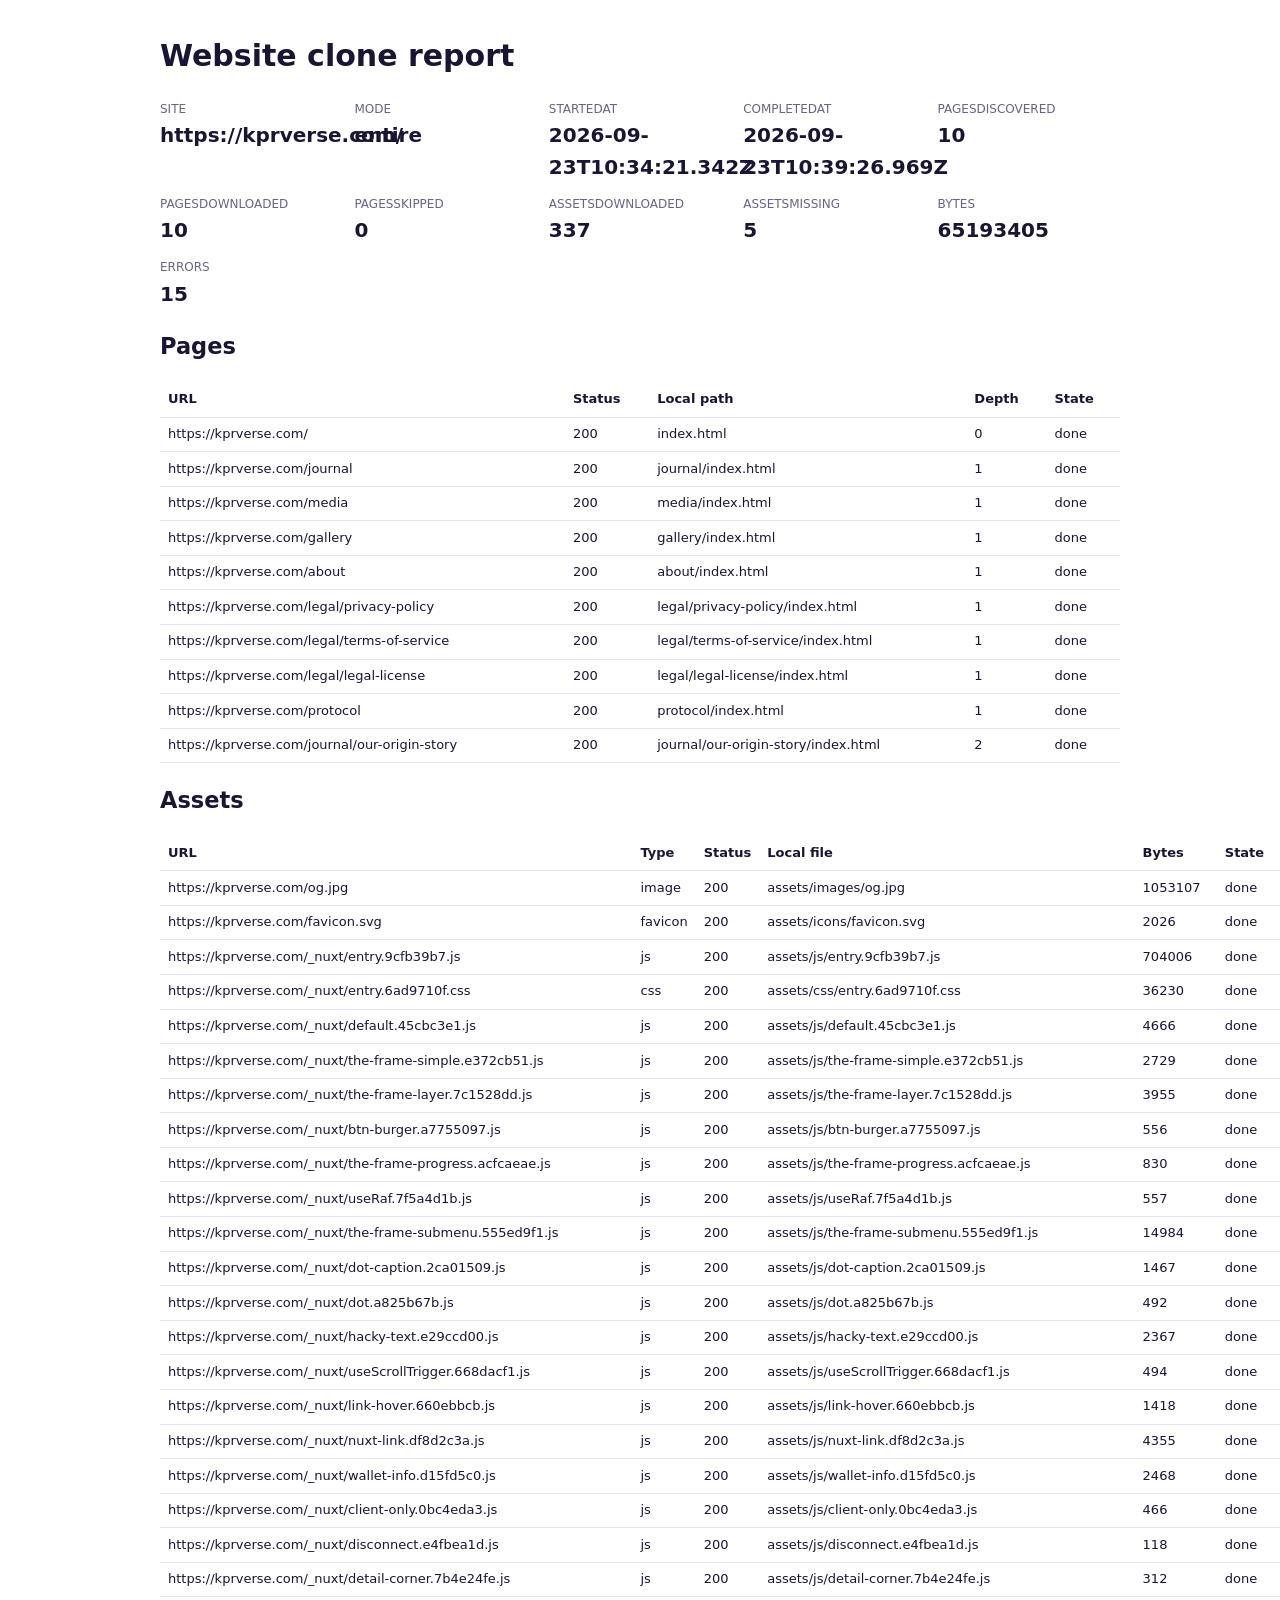
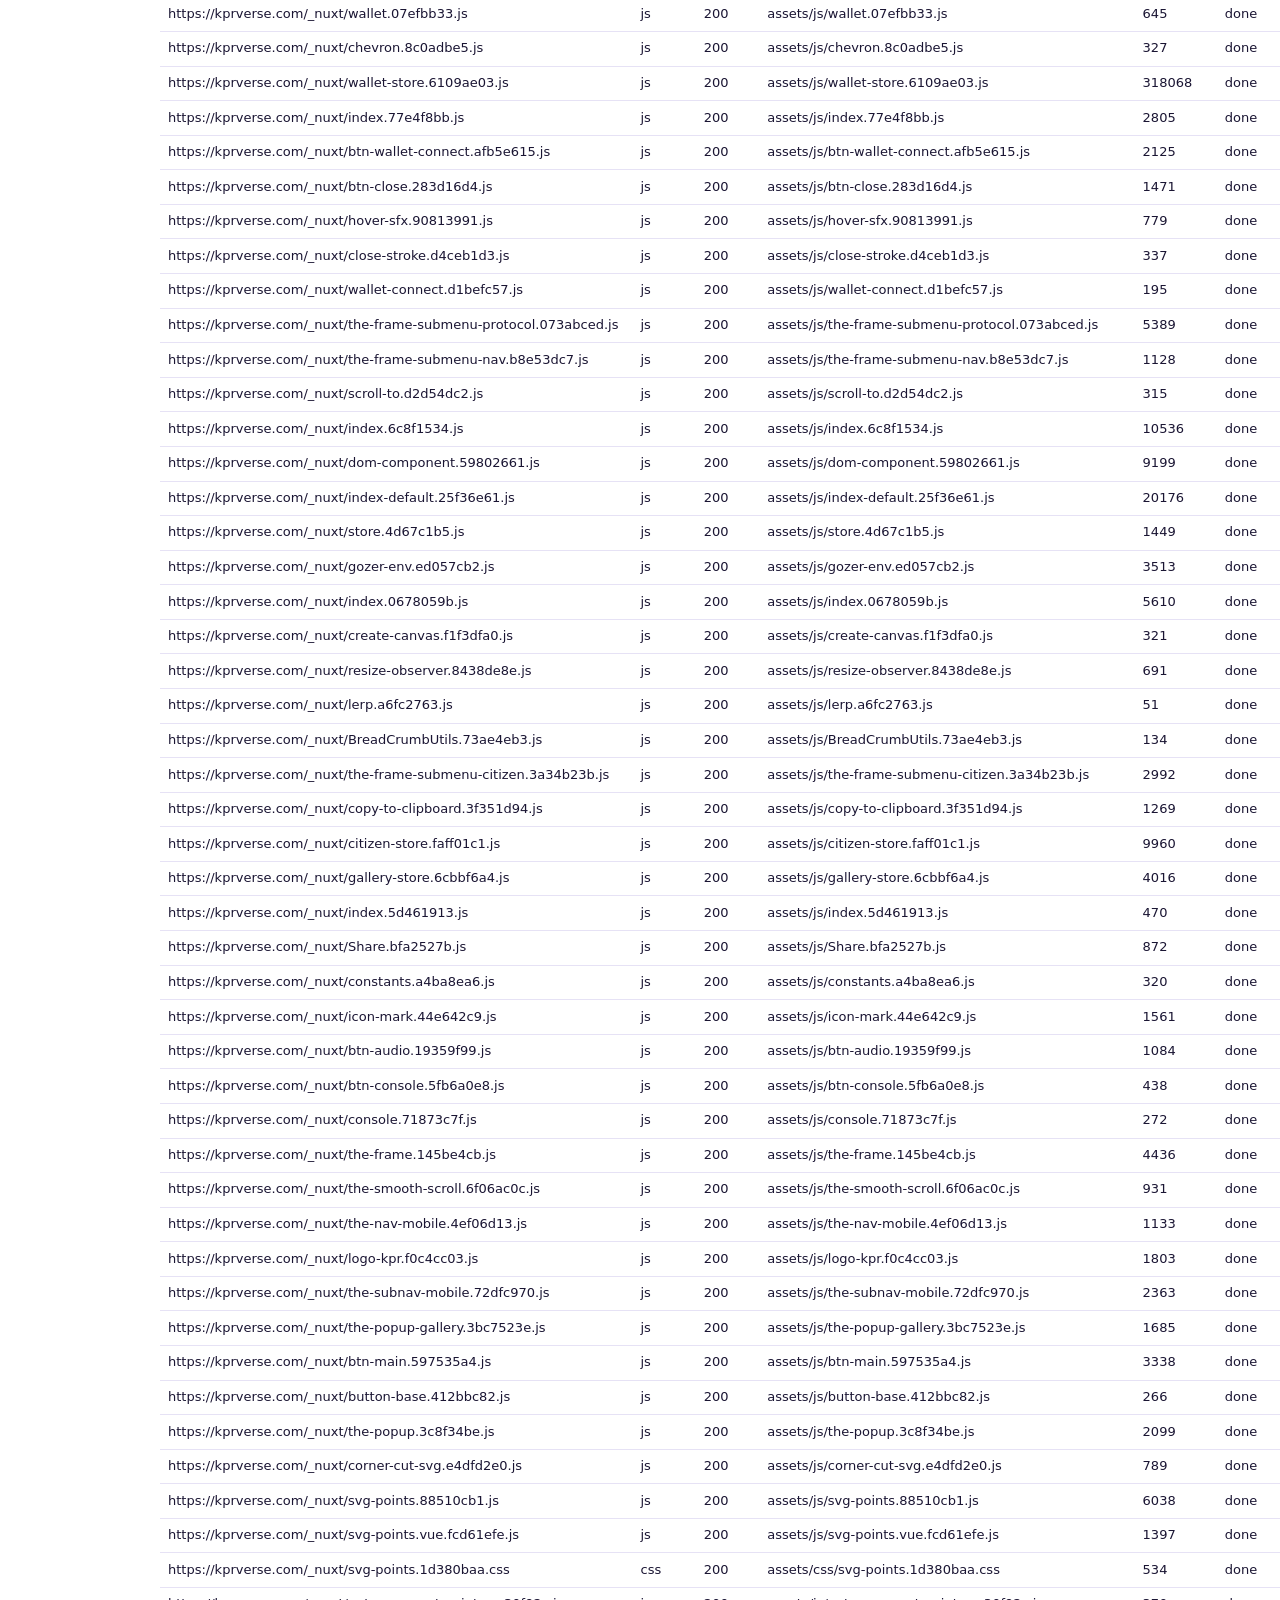
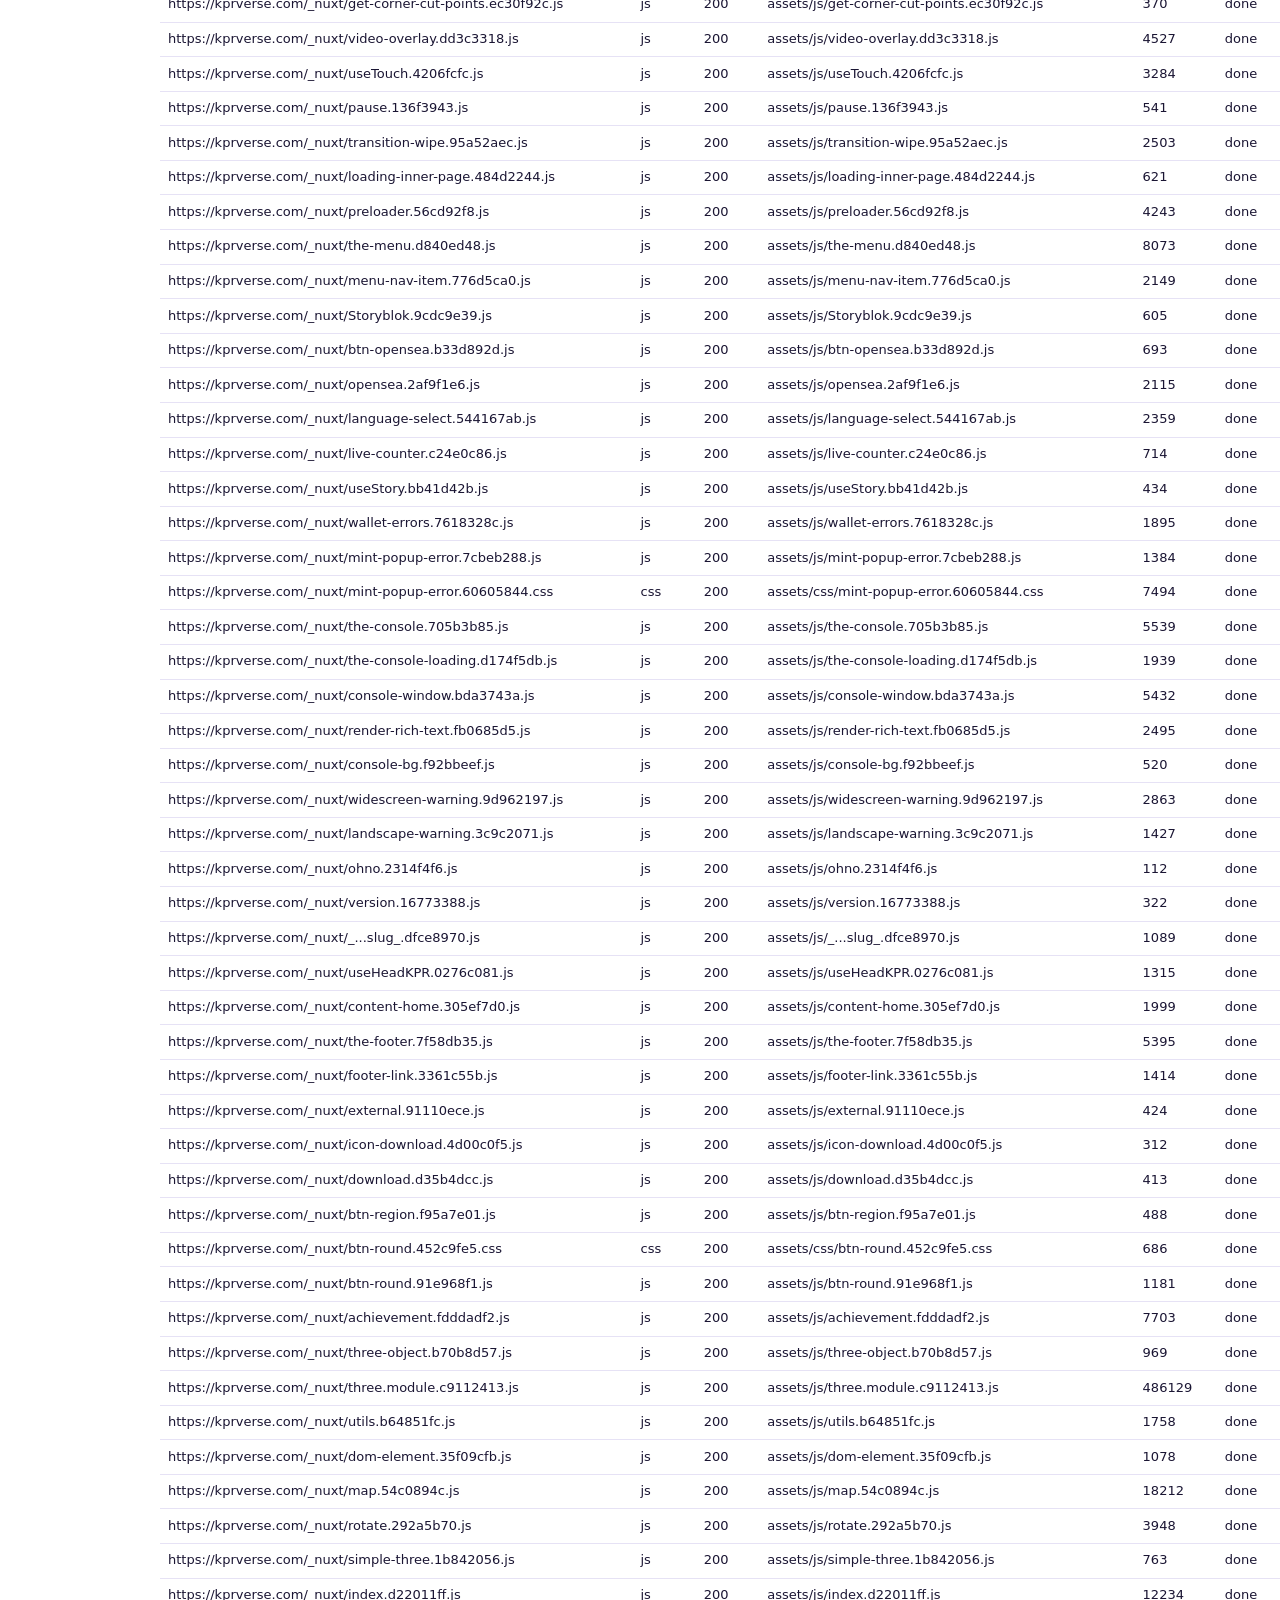
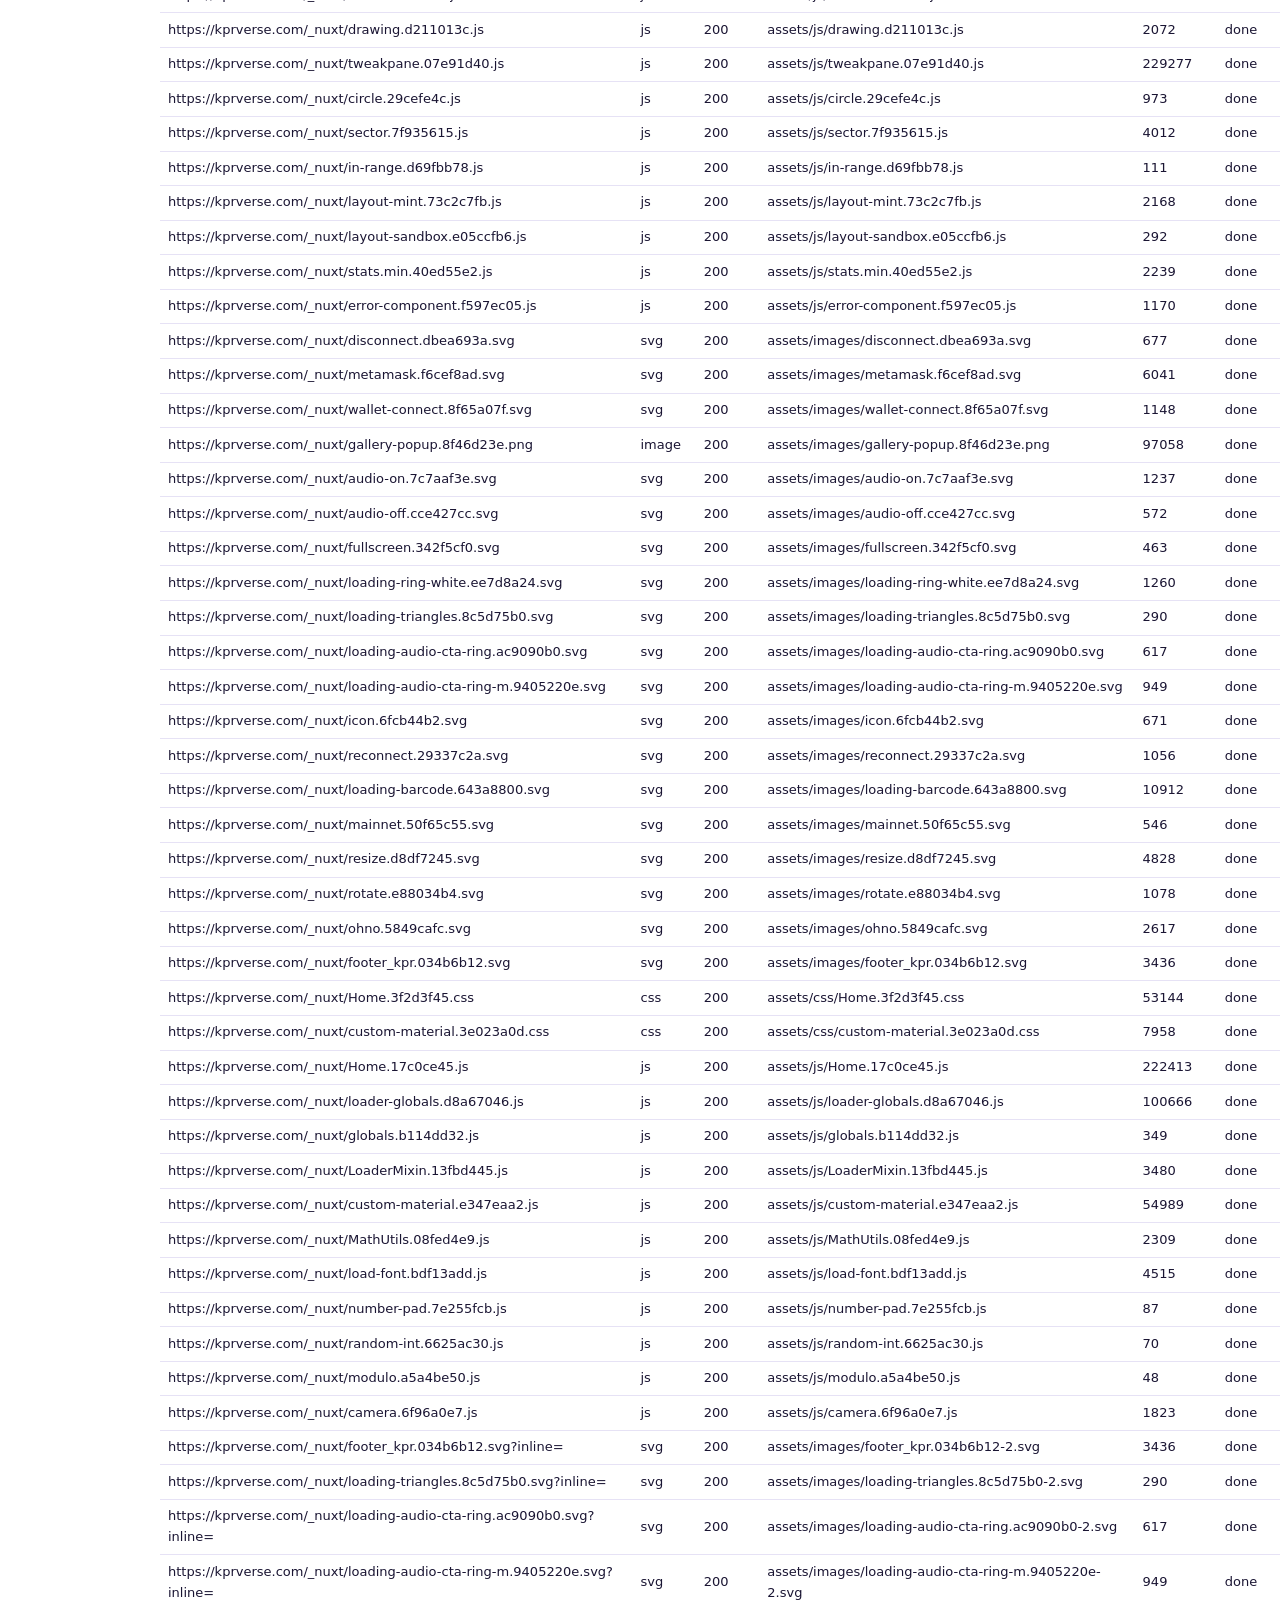
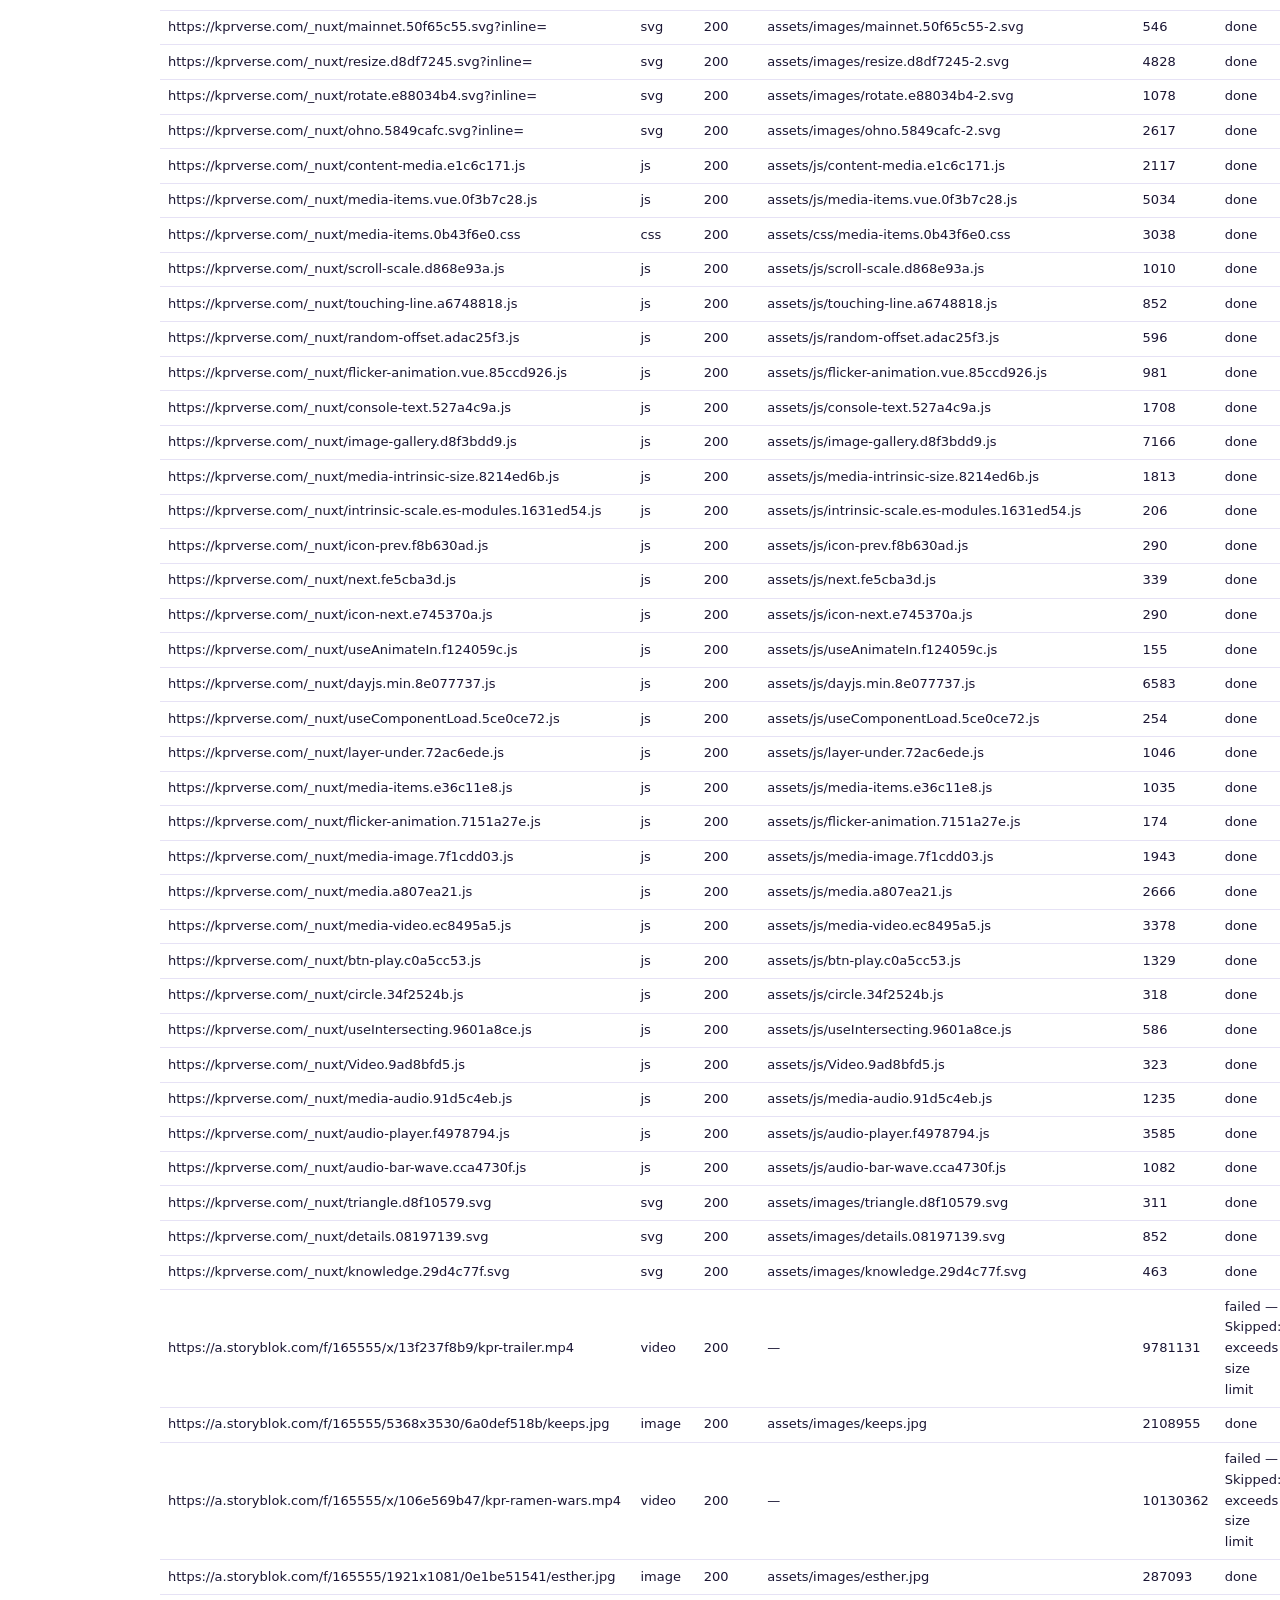
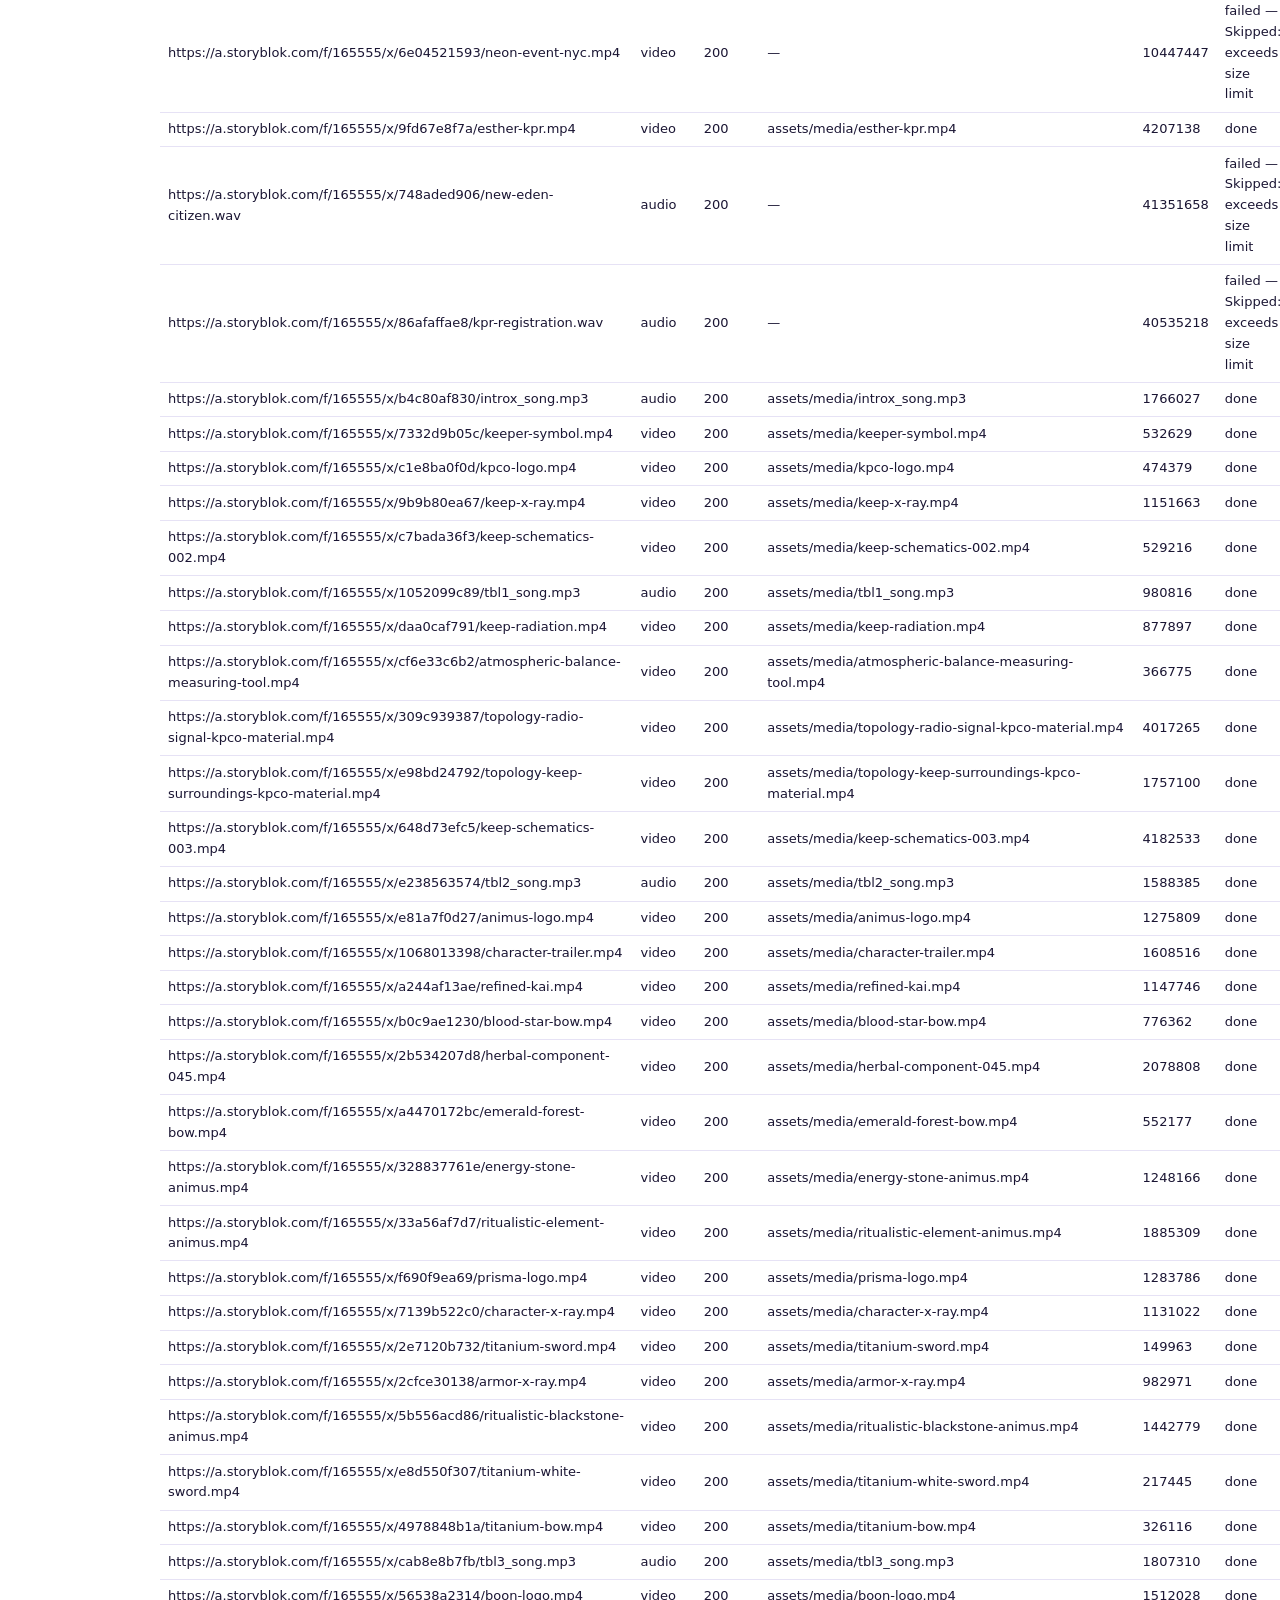
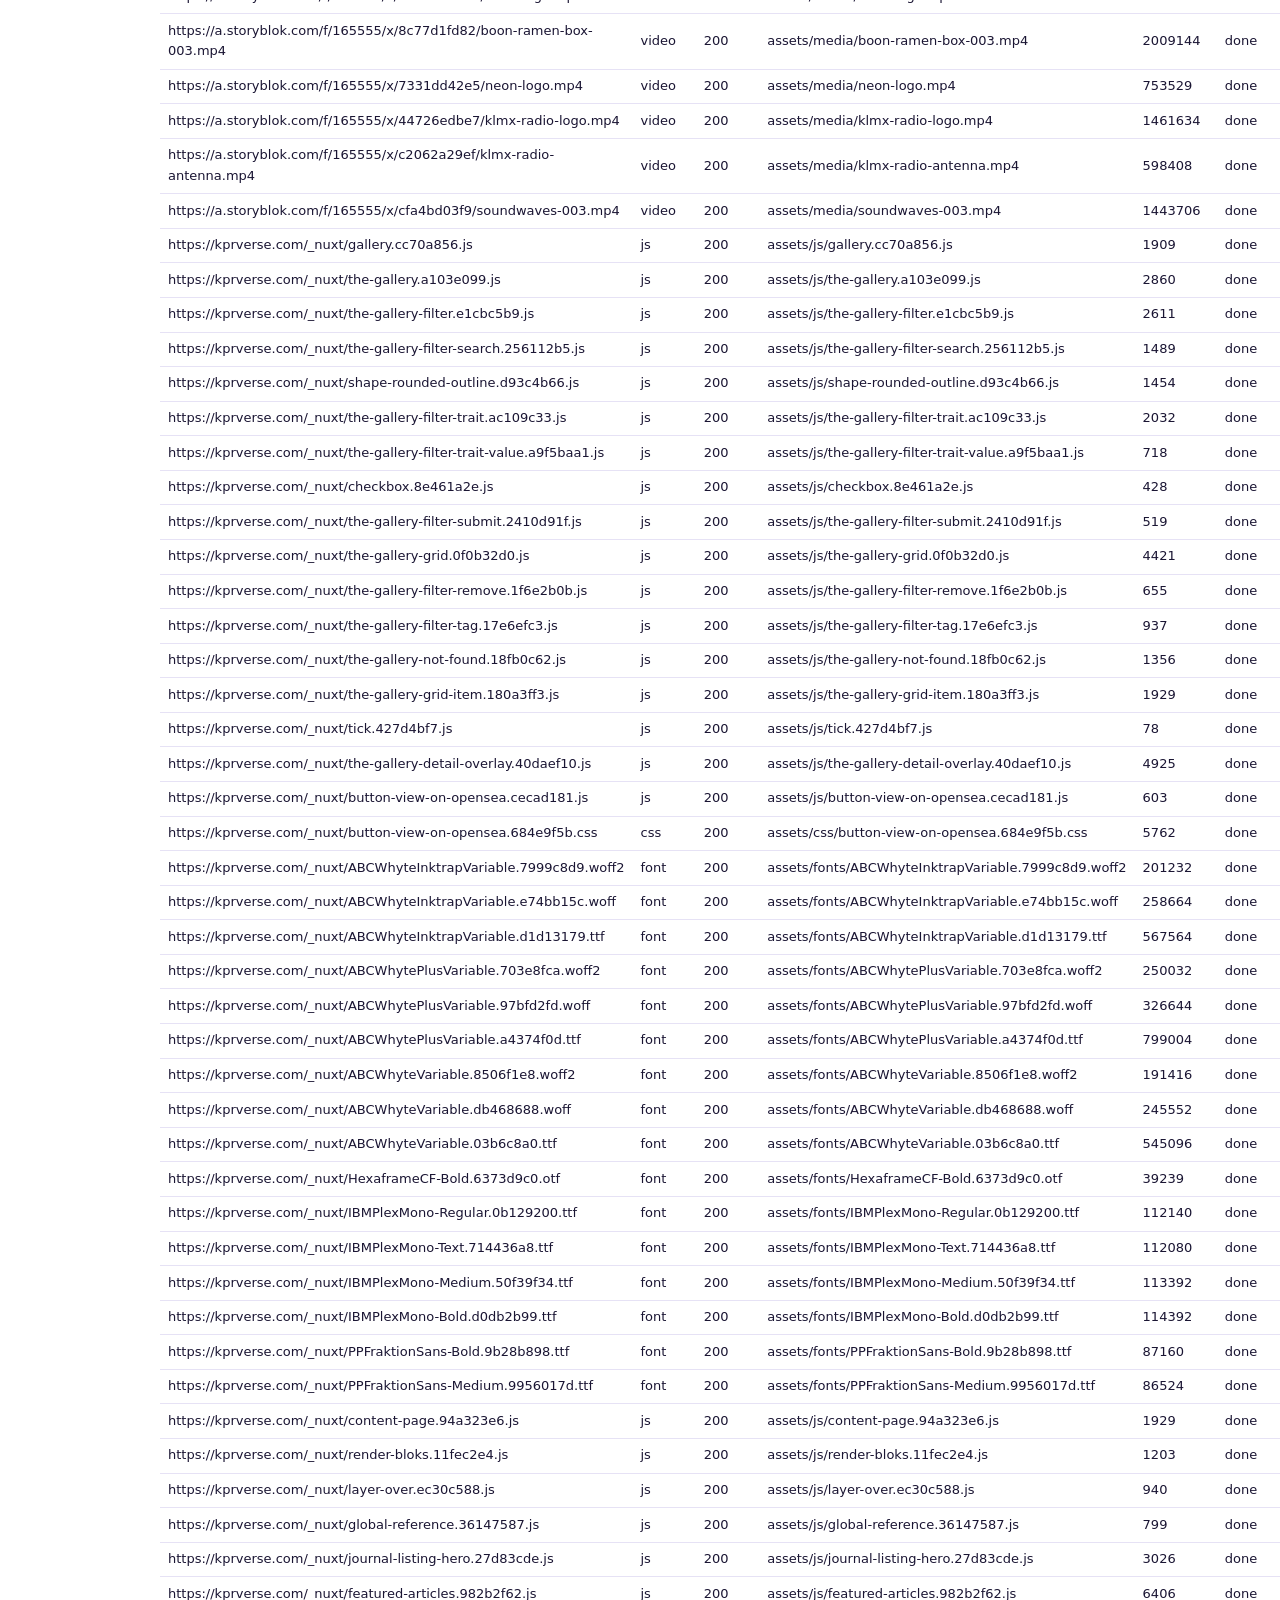
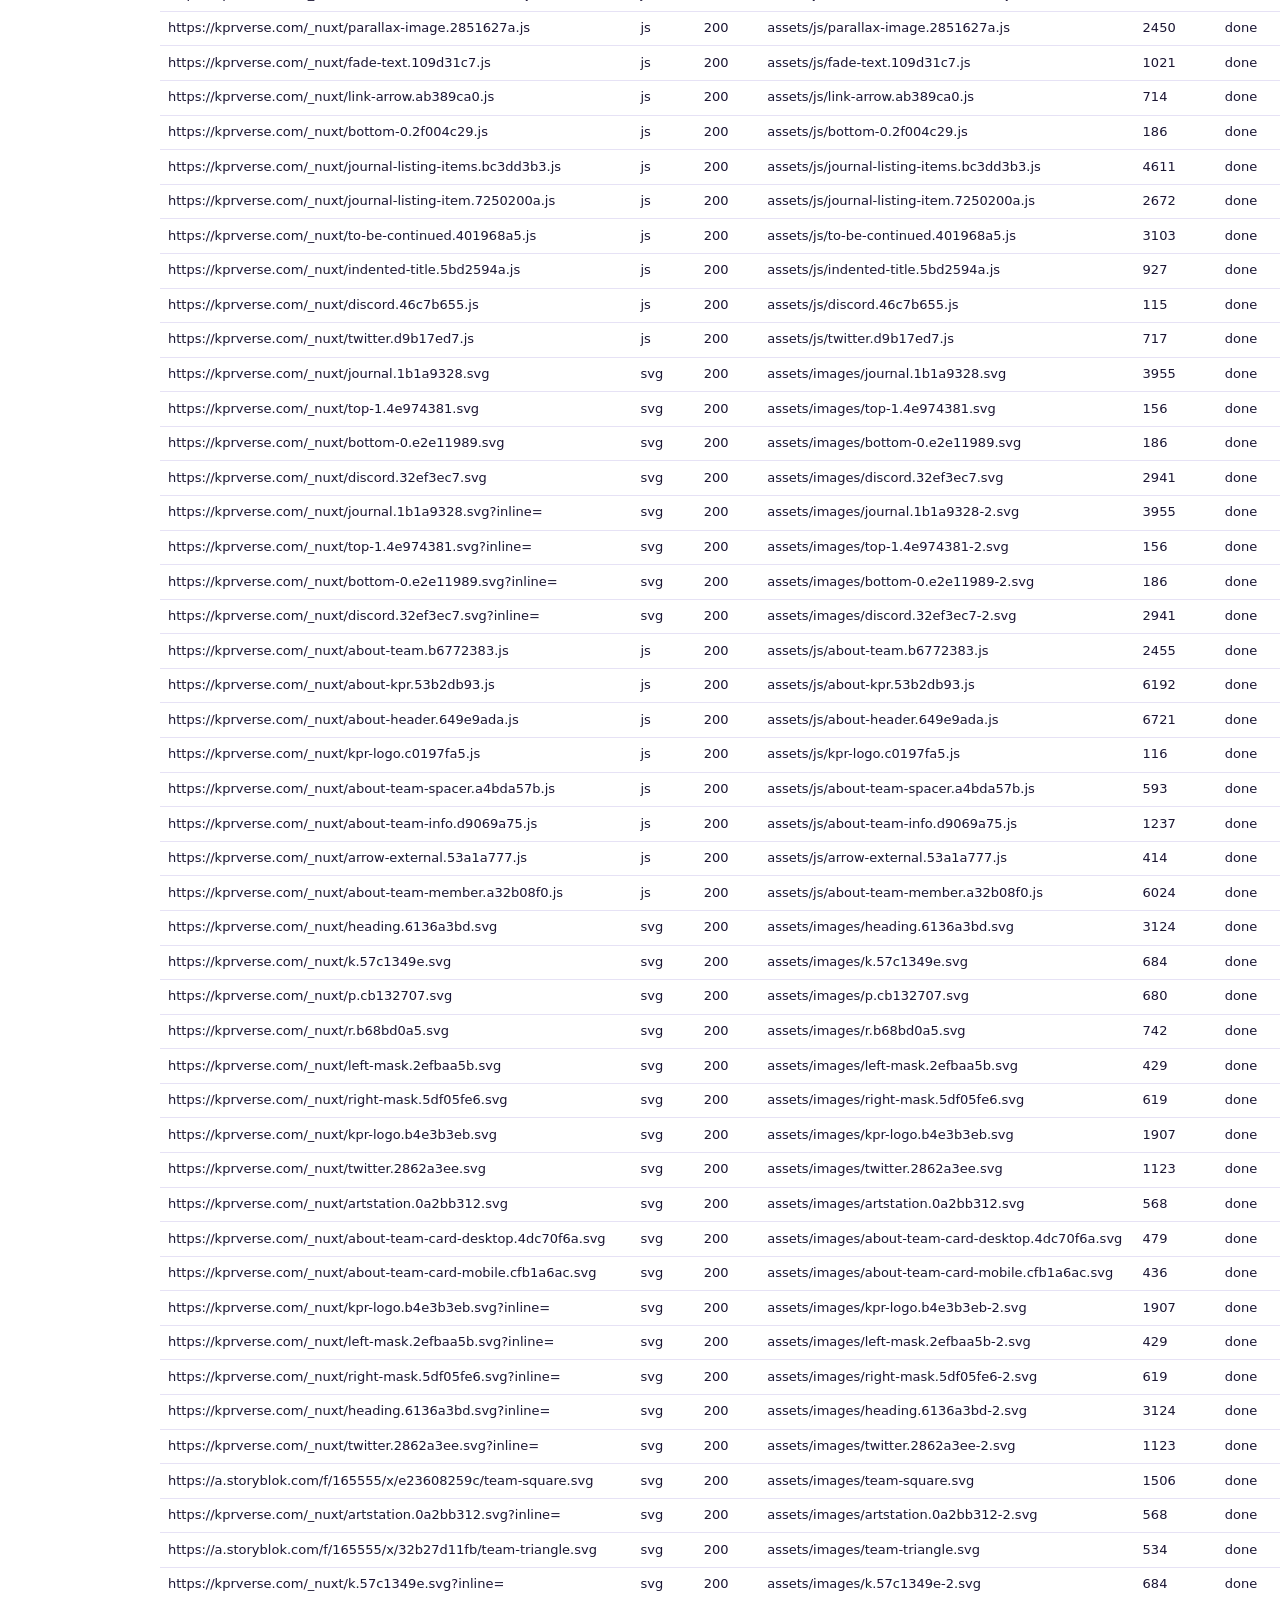
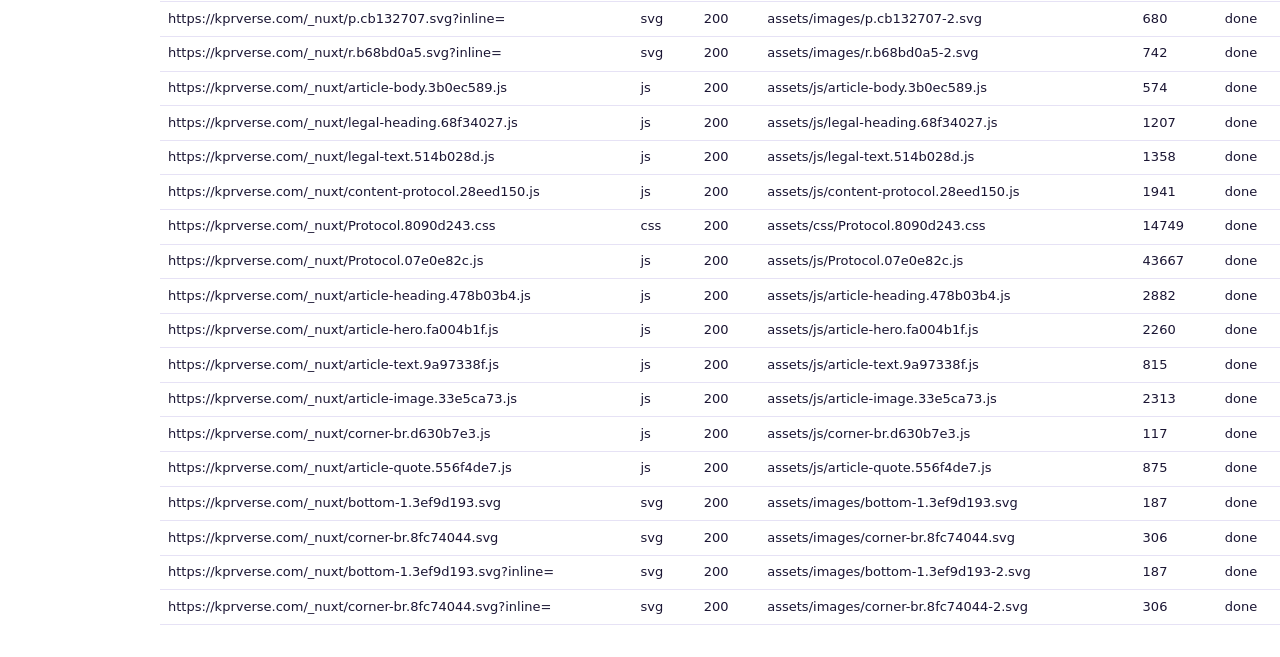
<file: clone-report.html>
<!doctype html><html lang="en"><head><meta charset="utf-8"><title>Clone report</title>
<style>body{font:15px/1.6 system-ui,sans-serif;margin:2rem auto;max-width:60rem;color:#1a1533}
h1,h2{font-weight:700}table{border-collapse:collapse;width:100%;font-size:13px;margin-top:.75rem}
td,th{border-bottom:1px solid #e6e2f5;padding:.4rem .5rem;text-align:left}dl{display:grid;grid-template-columns:repeat(auto-fit,minmax(11rem,1fr));gap:.75rem}
dt{font-size:12px;text-transform:uppercase;color:#6b6386}dd{margin:0;font-size:1.25rem;font-weight:700}</style></head><body>
<h1>Website clone report</h1>
<dl><div><dt>site</dt><dd>https://kprverse.com/</dd></div><div><dt>mode</dt><dd>entire</dd></div><div><dt>startedAt</dt><dd>2026-09-23T10:34:21.342Z</dd></div><div><dt>completedAt</dt><dd>2026-09-23T10:39:26.969Z</dd></div><div><dt>pagesDiscovered</dt><dd>10</dd></div><div><dt>pagesDownloaded</dt><dd>10</dd></div><div><dt>pagesSkipped</dt><dd>0</dd></div><div><dt>assetsDownloaded</dt><dd>337</dd></div><div><dt>assetsMissing</dt><dd>5</dd></div><div><dt>bytes</dt><dd>65193405</dd></div><div><dt>errors</dt><dd>15</dd></div></dl>
<h2>Pages</h2><table><tr><th>URL</th><th>Status</th><th>Local path</th><th>Depth</th><th>State</th></tr>
<tr><td>https://kprverse.com/</td><td>200</td><td>index.html</td><td>0</td><td>done</td></tr><tr><td>https://kprverse.com/journal</td><td>200</td><td>journal/index.html</td><td>1</td><td>done</td></tr><tr><td>https://kprverse.com/media</td><td>200</td><td>media/index.html</td><td>1</td><td>done</td></tr><tr><td>https://kprverse.com/gallery</td><td>200</td><td>gallery/index.html</td><td>1</td><td>done</td></tr><tr><td>https://kprverse.com/about</td><td>200</td><td>about/index.html</td><td>1</td><td>done</td></tr><tr><td>https://kprverse.com/legal/privacy-policy</td><td>200</td><td>legal/privacy-policy/index.html</td><td>1</td><td>done</td></tr><tr><td>https://kprverse.com/legal/terms-of-service</td><td>200</td><td>legal/terms-of-service/index.html</td><td>1</td><td>done</td></tr><tr><td>https://kprverse.com/legal/legal-license</td><td>200</td><td>legal/legal-license/index.html</td><td>1</td><td>done</td></tr><tr><td>https://kprverse.com/protocol</td><td>200</td><td>protocol/index.html</td><td>1</td><td>done</td></tr><tr><td>https://kprverse.com/journal/our-origin-story</td><td>200</td><td>journal/our-origin-story/index.html</td><td>2</td><td>done</td></tr></table>
<h2>Assets</h2><table><tr><th>URL</th><th>Type</th><th>Status</th><th>Local file</th><th>Bytes</th><th>State</th></tr>
<tr><td>https://kprverse.com/og.jpg</td><td>image</td><td>200</td><td>assets/images/og.jpg</td><td>1053107</td><td>done</td></tr><tr><td>https://kprverse.com/favicon.svg</td><td>favicon</td><td>200</td><td>assets/icons/favicon.svg</td><td>2026</td><td>done</td></tr><tr><td>https://kprverse.com/_nuxt/entry.9cfb39b7.js</td><td>js</td><td>200</td><td>assets/js/entry.9cfb39b7.js</td><td>704006</td><td>done</td></tr><tr><td>https://kprverse.com/_nuxt/entry.6ad9710f.css</td><td>css</td><td>200</td><td>assets/css/entry.6ad9710f.css</td><td>36230</td><td>done</td></tr><tr><td>https://kprverse.com/_nuxt/default.45cbc3e1.js</td><td>js</td><td>200</td><td>assets/js/default.45cbc3e1.js</td><td>4666</td><td>done</td></tr><tr><td>https://kprverse.com/_nuxt/the-frame-simple.e372cb51.js</td><td>js</td><td>200</td><td>assets/js/the-frame-simple.e372cb51.js</td><td>2729</td><td>done</td></tr><tr><td>https://kprverse.com/_nuxt/the-frame-layer.7c1528dd.js</td><td>js</td><td>200</td><td>assets/js/the-frame-layer.7c1528dd.js</td><td>3955</td><td>done</td></tr><tr><td>https://kprverse.com/_nuxt/btn-burger.a7755097.js</td><td>js</td><td>200</td><td>assets/js/btn-burger.a7755097.js</td><td>556</td><td>done</td></tr><tr><td>https://kprverse.com/_nuxt/the-frame-progress.acfcaeae.js</td><td>js</td><td>200</td><td>assets/js/the-frame-progress.acfcaeae.js</td><td>830</td><td>done</td></tr><tr><td>https://kprverse.com/_nuxt/useRaf.7f5a4d1b.js</td><td>js</td><td>200</td><td>assets/js/useRaf.7f5a4d1b.js</td><td>557</td><td>done</td></tr><tr><td>https://kprverse.com/_nuxt/the-frame-submenu.555ed9f1.js</td><td>js</td><td>200</td><td>assets/js/the-frame-submenu.555ed9f1.js</td><td>14984</td><td>done</td></tr><tr><td>https://kprverse.com/_nuxt/dot-caption.2ca01509.js</td><td>js</td><td>200</td><td>assets/js/dot-caption.2ca01509.js</td><td>1467</td><td>done</td></tr><tr><td>https://kprverse.com/_nuxt/dot.a825b67b.js</td><td>js</td><td>200</td><td>assets/js/dot.a825b67b.js</td><td>492</td><td>done</td></tr><tr><td>https://kprverse.com/_nuxt/hacky-text.e29ccd00.js</td><td>js</td><td>200</td><td>assets/js/hacky-text.e29ccd00.js</td><td>2367</td><td>done</td></tr><tr><td>https://kprverse.com/_nuxt/useScrollTrigger.668dacf1.js</td><td>js</td><td>200</td><td>assets/js/useScrollTrigger.668dacf1.js</td><td>494</td><td>done</td></tr><tr><td>https://kprverse.com/_nuxt/link-hover.660ebbcb.js</td><td>js</td><td>200</td><td>assets/js/link-hover.660ebbcb.js</td><td>1418</td><td>done</td></tr><tr><td>https://kprverse.com/_nuxt/nuxt-link.df8d2c3a.js</td><td>js</td><td>200</td><td>assets/js/nuxt-link.df8d2c3a.js</td><td>4355</td><td>done</td></tr><tr><td>https://kprverse.com/_nuxt/wallet-info.d15fd5c0.js</td><td>js</td><td>200</td><td>assets/js/wallet-info.d15fd5c0.js</td><td>2468</td><td>done</td></tr><tr><td>https://kprverse.com/_nuxt/client-only.0bc4eda3.js</td><td>js</td><td>200</td><td>assets/js/client-only.0bc4eda3.js</td><td>466</td><td>done</td></tr><tr><td>https://kprverse.com/_nuxt/disconnect.e4fbea1d.js</td><td>js</td><td>200</td><td>assets/js/disconnect.e4fbea1d.js</td><td>118</td><td>done</td></tr><tr><td>https://kprverse.com/_nuxt/detail-corner.7b4e24fe.js</td><td>js</td><td>200</td><td>assets/js/detail-corner.7b4e24fe.js</td><td>312</td><td>done</td></tr><tr><td>https://kprverse.com/_nuxt/wallet.07efbb33.js</td><td>js</td><td>200</td><td>assets/js/wallet.07efbb33.js</td><td>645</td><td>done</td></tr><tr><td>https://kprverse.com/_nuxt/chevron.8c0adbe5.js</td><td>js</td><td>200</td><td>assets/js/chevron.8c0adbe5.js</td><td>327</td><td>done</td></tr><tr><td>https://kprverse.com/_nuxt/wallet-store.6109ae03.js</td><td>js</td><td>200</td><td>assets/js/wallet-store.6109ae03.js</td><td>318068</td><td>done</td></tr><tr><td>https://kprverse.com/_nuxt/index.77e4f8bb.js</td><td>js</td><td>200</td><td>assets/js/index.77e4f8bb.js</td><td>2805</td><td>done</td></tr><tr><td>https://kprverse.com/_nuxt/btn-wallet-connect.afb5e615.js</td><td>js</td><td>200</td><td>assets/js/btn-wallet-connect.afb5e615.js</td><td>2125</td><td>done</td></tr><tr><td>https://kprverse.com/_nuxt/btn-close.283d16d4.js</td><td>js</td><td>200</td><td>assets/js/btn-close.283d16d4.js</td><td>1471</td><td>done</td></tr><tr><td>https://kprverse.com/_nuxt/hover-sfx.90813991.js</td><td>js</td><td>200</td><td>assets/js/hover-sfx.90813991.js</td><td>779</td><td>done</td></tr><tr><td>https://kprverse.com/_nuxt/close-stroke.d4ceb1d3.js</td><td>js</td><td>200</td><td>assets/js/close-stroke.d4ceb1d3.js</td><td>337</td><td>done</td></tr><tr><td>https://kprverse.com/_nuxt/wallet-connect.d1befc57.js</td><td>js</td><td>200</td><td>assets/js/wallet-connect.d1befc57.js</td><td>195</td><td>done</td></tr><tr><td>https://kprverse.com/_nuxt/the-frame-submenu-protocol.073abced.js</td><td>js</td><td>200</td><td>assets/js/the-frame-submenu-protocol.073abced.js</td><td>5389</td><td>done</td></tr><tr><td>https://kprverse.com/_nuxt/the-frame-submenu-nav.b8e53dc7.js</td><td>js</td><td>200</td><td>assets/js/the-frame-submenu-nav.b8e53dc7.js</td><td>1128</td><td>done</td></tr><tr><td>https://kprverse.com/_nuxt/scroll-to.d2d54dc2.js</td><td>js</td><td>200</td><td>assets/js/scroll-to.d2d54dc2.js</td><td>315</td><td>done</td></tr><tr><td>https://kprverse.com/_nuxt/index.6c8f1534.js</td><td>js</td><td>200</td><td>assets/js/index.6c8f1534.js</td><td>10536</td><td>done</td></tr><tr><td>https://kprverse.com/_nuxt/dom-component.59802661.js</td><td>js</td><td>200</td><td>assets/js/dom-component.59802661.js</td><td>9199</td><td>done</td></tr><tr><td>https://kprverse.com/_nuxt/index-default.25f36e61.js</td><td>js</td><td>200</td><td>assets/js/index-default.25f36e61.js</td><td>20176</td><td>done</td></tr><tr><td>https://kprverse.com/_nuxt/store.4d67c1b5.js</td><td>js</td><td>200</td><td>assets/js/store.4d67c1b5.js</td><td>1449</td><td>done</td></tr><tr><td>https://kprverse.com/_nuxt/gozer-env.ed057cb2.js</td><td>js</td><td>200</td><td>assets/js/gozer-env.ed057cb2.js</td><td>3513</td><td>done</td></tr><tr><td>https://kprverse.com/_nuxt/index.0678059b.js</td><td>js</td><td>200</td><td>assets/js/index.0678059b.js</td><td>5610</td><td>done</td></tr><tr><td>https://kprverse.com/_nuxt/create-canvas.f1f3dfa0.js</td><td>js</td><td>200</td><td>assets/js/create-canvas.f1f3dfa0.js</td><td>321</td><td>done</td></tr><tr><td>https://kprverse.com/_nuxt/resize-observer.8438de8e.js</td><td>js</td><td>200</td><td>assets/js/resize-observer.8438de8e.js</td><td>691</td><td>done</td></tr><tr><td>https://kprverse.com/_nuxt/lerp.a6fc2763.js</td><td>js</td><td>200</td><td>assets/js/lerp.a6fc2763.js</td><td>51</td><td>done</td></tr><tr><td>https://kprverse.com/_nuxt/BreadCrumbUtils.73ae4eb3.js</td><td>js</td><td>200</td><td>assets/js/BreadCrumbUtils.73ae4eb3.js</td><td>134</td><td>done</td></tr><tr><td>https://kprverse.com/_nuxt/the-frame-submenu-citizen.3a34b23b.js</td><td>js</td><td>200</td><td>assets/js/the-frame-submenu-citizen.3a34b23b.js</td><td>2992</td><td>done</td></tr><tr><td>https://kprverse.com/_nuxt/copy-to-clipboard.3f351d94.js</td><td>js</td><td>200</td><td>assets/js/copy-to-clipboard.3f351d94.js</td><td>1269</td><td>done</td></tr><tr><td>https://kprverse.com/_nuxt/citizen-store.faff01c1.js</td><td>js</td><td>200</td><td>assets/js/citizen-store.faff01c1.js</td><td>9960</td><td>done</td></tr><tr><td>https://kprverse.com/_nuxt/gallery-store.6cbbf6a4.js</td><td>js</td><td>200</td><td>assets/js/gallery-store.6cbbf6a4.js</td><td>4016</td><td>done</td></tr><tr><td>https://kprverse.com/_nuxt/index.5d461913.js</td><td>js</td><td>200</td><td>assets/js/index.5d461913.js</td><td>470</td><td>done</td></tr><tr><td>https://kprverse.com/_nuxt/Share.bfa2527b.js</td><td>js</td><td>200</td><td>assets/js/Share.bfa2527b.js</td><td>872</td><td>done</td></tr><tr><td>https://kprverse.com/_nuxt/constants.a4ba8ea6.js</td><td>js</td><td>200</td><td>assets/js/constants.a4ba8ea6.js</td><td>320</td><td>done</td></tr><tr><td>https://kprverse.com/_nuxt/icon-mark.44e642c9.js</td><td>js</td><td>200</td><td>assets/js/icon-mark.44e642c9.js</td><td>1561</td><td>done</td></tr><tr><td>https://kprverse.com/_nuxt/btn-audio.19359f99.js</td><td>js</td><td>200</td><td>assets/js/btn-audio.19359f99.js</td><td>1084</td><td>done</td></tr><tr><td>https://kprverse.com/_nuxt/btn-console.5fb6a0e8.js</td><td>js</td><td>200</td><td>assets/js/btn-console.5fb6a0e8.js</td><td>438</td><td>done</td></tr><tr><td>https://kprverse.com/_nuxt/console.71873c7f.js</td><td>js</td><td>200</td><td>assets/js/console.71873c7f.js</td><td>272</td><td>done</td></tr><tr><td>https://kprverse.com/_nuxt/the-frame.145be4cb.js</td><td>js</td><td>200</td><td>assets/js/the-frame.145be4cb.js</td><td>4436</td><td>done</td></tr><tr><td>https://kprverse.com/_nuxt/the-smooth-scroll.6f06ac0c.js</td><td>js</td><td>200</td><td>assets/js/the-smooth-scroll.6f06ac0c.js</td><td>931</td><td>done</td></tr><tr><td>https://kprverse.com/_nuxt/the-nav-mobile.4ef06d13.js</td><td>js</td><td>200</td><td>assets/js/the-nav-mobile.4ef06d13.js</td><td>1133</td><td>done</td></tr><tr><td>https://kprverse.com/_nuxt/logo-kpr.f0c4cc03.js</td><td>js</td><td>200</td><td>assets/js/logo-kpr.f0c4cc03.js</td><td>1803</td><td>done</td></tr><tr><td>https://kprverse.com/_nuxt/the-subnav-mobile.72dfc970.js</td><td>js</td><td>200</td><td>assets/js/the-subnav-mobile.72dfc970.js</td><td>2363</td><td>done</td></tr><tr><td>https://kprverse.com/_nuxt/the-popup-gallery.3bc7523e.js</td><td>js</td><td>200</td><td>assets/js/the-popup-gallery.3bc7523e.js</td><td>1685</td><td>done</td></tr><tr><td>https://kprverse.com/_nuxt/btn-main.597535a4.js</td><td>js</td><td>200</td><td>assets/js/btn-main.597535a4.js</td><td>3338</td><td>done</td></tr><tr><td>https://kprverse.com/_nuxt/button-base.412bbc82.js</td><td>js</td><td>200</td><td>assets/js/button-base.412bbc82.js</td><td>266</td><td>done</td></tr><tr><td>https://kprverse.com/_nuxt/the-popup.3c8f34be.js</td><td>js</td><td>200</td><td>assets/js/the-popup.3c8f34be.js</td><td>2099</td><td>done</td></tr><tr><td>https://kprverse.com/_nuxt/corner-cut-svg.e4dfd2e0.js</td><td>js</td><td>200</td><td>assets/js/corner-cut-svg.e4dfd2e0.js</td><td>789</td><td>done</td></tr><tr><td>https://kprverse.com/_nuxt/svg-points.88510cb1.js</td><td>js</td><td>200</td><td>assets/js/svg-points.88510cb1.js</td><td>6038</td><td>done</td></tr><tr><td>https://kprverse.com/_nuxt/svg-points.vue.fcd61efe.js</td><td>js</td><td>200</td><td>assets/js/svg-points.vue.fcd61efe.js</td><td>1397</td><td>done</td></tr><tr><td>https://kprverse.com/_nuxt/svg-points.1d380baa.css</td><td>css</td><td>200</td><td>assets/css/svg-points.1d380baa.css</td><td>534</td><td>done</td></tr><tr><td>https://kprverse.com/_nuxt/get-corner-cut-points.ec30f92c.js</td><td>js</td><td>200</td><td>assets/js/get-corner-cut-points.ec30f92c.js</td><td>370</td><td>done</td></tr><tr><td>https://kprverse.com/_nuxt/video-overlay.dd3c3318.js</td><td>js</td><td>200</td><td>assets/js/video-overlay.dd3c3318.js</td><td>4527</td><td>done</td></tr><tr><td>https://kprverse.com/_nuxt/useTouch.4206fcfc.js</td><td>js</td><td>200</td><td>assets/js/useTouch.4206fcfc.js</td><td>3284</td><td>done</td></tr><tr><td>https://kprverse.com/_nuxt/pause.136f3943.js</td><td>js</td><td>200</td><td>assets/js/pause.136f3943.js</td><td>541</td><td>done</td></tr><tr><td>https://kprverse.com/_nuxt/transition-wipe.95a52aec.js</td><td>js</td><td>200</td><td>assets/js/transition-wipe.95a52aec.js</td><td>2503</td><td>done</td></tr><tr><td>https://kprverse.com/_nuxt/loading-inner-page.484d2244.js</td><td>js</td><td>200</td><td>assets/js/loading-inner-page.484d2244.js</td><td>621</td><td>done</td></tr><tr><td>https://kprverse.com/_nuxt/preloader.56cd92f8.js</td><td>js</td><td>200</td><td>assets/js/preloader.56cd92f8.js</td><td>4243</td><td>done</td></tr><tr><td>https://kprverse.com/_nuxt/the-menu.d840ed48.js</td><td>js</td><td>200</td><td>assets/js/the-menu.d840ed48.js</td><td>8073</td><td>done</td></tr><tr><td>https://kprverse.com/_nuxt/menu-nav-item.776d5ca0.js</td><td>js</td><td>200</td><td>assets/js/menu-nav-item.776d5ca0.js</td><td>2149</td><td>done</td></tr><tr><td>https://kprverse.com/_nuxt/Storyblok.9cdc9e39.js</td><td>js</td><td>200</td><td>assets/js/Storyblok.9cdc9e39.js</td><td>605</td><td>done</td></tr><tr><td>https://kprverse.com/_nuxt/btn-opensea.b33d892d.js</td><td>js</td><td>200</td><td>assets/js/btn-opensea.b33d892d.js</td><td>693</td><td>done</td></tr><tr><td>https://kprverse.com/_nuxt/opensea.2af9f1e6.js</td><td>js</td><td>200</td><td>assets/js/opensea.2af9f1e6.js</td><td>2115</td><td>done</td></tr><tr><td>https://kprverse.com/_nuxt/language-select.544167ab.js</td><td>js</td><td>200</td><td>assets/js/language-select.544167ab.js</td><td>2359</td><td>done</td></tr><tr><td>https://kprverse.com/_nuxt/live-counter.c24e0c86.js</td><td>js</td><td>200</td><td>assets/js/live-counter.c24e0c86.js</td><td>714</td><td>done</td></tr><tr><td>https://kprverse.com/_nuxt/useStory.bb41d42b.js</td><td>js</td><td>200</td><td>assets/js/useStory.bb41d42b.js</td><td>434</td><td>done</td></tr><tr><td>https://kprverse.com/_nuxt/wallet-errors.7618328c.js</td><td>js</td><td>200</td><td>assets/js/wallet-errors.7618328c.js</td><td>1895</td><td>done</td></tr><tr><td>https://kprverse.com/_nuxt/mint-popup-error.7cbeb288.js</td><td>js</td><td>200</td><td>assets/js/mint-popup-error.7cbeb288.js</td><td>1384</td><td>done</td></tr><tr><td>https://kprverse.com/_nuxt/mint-popup-error.60605844.css</td><td>css</td><td>200</td><td>assets/css/mint-popup-error.60605844.css</td><td>7494</td><td>done</td></tr><tr><td>https://kprverse.com/_nuxt/the-console.705b3b85.js</td><td>js</td><td>200</td><td>assets/js/the-console.705b3b85.js</td><td>5539</td><td>done</td></tr><tr><td>https://kprverse.com/_nuxt/the-console-loading.d174f5db.js</td><td>js</td><td>200</td><td>assets/js/the-console-loading.d174f5db.js</td><td>1939</td><td>done</td></tr><tr><td>https://kprverse.com/_nuxt/console-window.bda3743a.js</td><td>js</td><td>200</td><td>assets/js/console-window.bda3743a.js</td><td>5432</td><td>done</td></tr><tr><td>https://kprverse.com/_nuxt/render-rich-text.fb0685d5.js</td><td>js</td><td>200</td><td>assets/js/render-rich-text.fb0685d5.js</td><td>2495</td><td>done</td></tr><tr><td>https://kprverse.com/_nuxt/console-bg.f92bbeef.js</td><td>js</td><td>200</td><td>assets/js/console-bg.f92bbeef.js</td><td>520</td><td>done</td></tr><tr><td>https://kprverse.com/_nuxt/widescreen-warning.9d962197.js</td><td>js</td><td>200</td><td>assets/js/widescreen-warning.9d962197.js</td><td>2863</td><td>done</td></tr><tr><td>https://kprverse.com/_nuxt/landscape-warning.3c9c2071.js</td><td>js</td><td>200</td><td>assets/js/landscape-warning.3c9c2071.js</td><td>1427</td><td>done</td></tr><tr><td>https://kprverse.com/_nuxt/ohno.2314f4f6.js</td><td>js</td><td>200</td><td>assets/js/ohno.2314f4f6.js</td><td>112</td><td>done</td></tr><tr><td>https://kprverse.com/_nuxt/version.16773388.js</td><td>js</td><td>200</td><td>assets/js/version.16773388.js</td><td>322</td><td>done</td></tr><tr><td>https://kprverse.com/_nuxt/_...slug_.dfce8970.js</td><td>js</td><td>200</td><td>assets/js/_...slug_.dfce8970.js</td><td>1089</td><td>done</td></tr><tr><td>https://kprverse.com/_nuxt/useHeadKPR.0276c081.js</td><td>js</td><td>200</td><td>assets/js/useHeadKPR.0276c081.js</td><td>1315</td><td>done</td></tr><tr><td>https://kprverse.com/_nuxt/content-home.305ef7d0.js</td><td>js</td><td>200</td><td>assets/js/content-home.305ef7d0.js</td><td>1999</td><td>done</td></tr><tr><td>https://kprverse.com/_nuxt/the-footer.7f58db35.js</td><td>js</td><td>200</td><td>assets/js/the-footer.7f58db35.js</td><td>5395</td><td>done</td></tr><tr><td>https://kprverse.com/_nuxt/footer-link.3361c55b.js</td><td>js</td><td>200</td><td>assets/js/footer-link.3361c55b.js</td><td>1414</td><td>done</td></tr><tr><td>https://kprverse.com/_nuxt/external.91110ece.js</td><td>js</td><td>200</td><td>assets/js/external.91110ece.js</td><td>424</td><td>done</td></tr><tr><td>https://kprverse.com/_nuxt/icon-download.4d00c0f5.js</td><td>js</td><td>200</td><td>assets/js/icon-download.4d00c0f5.js</td><td>312</td><td>done</td></tr><tr><td>https://kprverse.com/_nuxt/download.d35b4dcc.js</td><td>js</td><td>200</td><td>assets/js/download.d35b4dcc.js</td><td>413</td><td>done</td></tr><tr><td>https://kprverse.com/_nuxt/btn-region.f95a7e01.js</td><td>js</td><td>200</td><td>assets/js/btn-region.f95a7e01.js</td><td>488</td><td>done</td></tr><tr><td>https://kprverse.com/_nuxt/btn-round.452c9fe5.css</td><td>css</td><td>200</td><td>assets/css/btn-round.452c9fe5.css</td><td>686</td><td>done</td></tr><tr><td>https://kprverse.com/_nuxt/btn-round.91e968f1.js</td><td>js</td><td>200</td><td>assets/js/btn-round.91e968f1.js</td><td>1181</td><td>done</td></tr><tr><td>https://kprverse.com/_nuxt/achievement.fdddadf2.js</td><td>js</td><td>200</td><td>assets/js/achievement.fdddadf2.js</td><td>7703</td><td>done</td></tr><tr><td>https://kprverse.com/_nuxt/three-object.b70b8d57.js</td><td>js</td><td>200</td><td>assets/js/three-object.b70b8d57.js</td><td>969</td><td>done</td></tr><tr><td>https://kprverse.com/_nuxt/three.module.c9112413.js</td><td>js</td><td>200</td><td>assets/js/three.module.c9112413.js</td><td>486129</td><td>done</td></tr><tr><td>https://kprverse.com/_nuxt/utils.b64851fc.js</td><td>js</td><td>200</td><td>assets/js/utils.b64851fc.js</td><td>1758</td><td>done</td></tr><tr><td>https://kprverse.com/_nuxt/dom-element.35f09cfb.js</td><td>js</td><td>200</td><td>assets/js/dom-element.35f09cfb.js</td><td>1078</td><td>done</td></tr><tr><td>https://kprverse.com/_nuxt/map.54c0894c.js</td><td>js</td><td>200</td><td>assets/js/map.54c0894c.js</td><td>18212</td><td>done</td></tr><tr><td>https://kprverse.com/_nuxt/rotate.292a5b70.js</td><td>js</td><td>200</td><td>assets/js/rotate.292a5b70.js</td><td>3948</td><td>done</td></tr><tr><td>https://kprverse.com/_nuxt/simple-three.1b842056.js</td><td>js</td><td>200</td><td>assets/js/simple-three.1b842056.js</td><td>763</td><td>done</td></tr><tr><td>https://kprverse.com/_nuxt/index.d22011ff.js</td><td>js</td><td>200</td><td>assets/js/index.d22011ff.js</td><td>12234</td><td>done</td></tr><tr><td>https://kprverse.com/_nuxt/drawing.d211013c.js</td><td>js</td><td>200</td><td>assets/js/drawing.d211013c.js</td><td>2072</td><td>done</td></tr><tr><td>https://kprverse.com/_nuxt/tweakpane.07e91d40.js</td><td>js</td><td>200</td><td>assets/js/tweakpane.07e91d40.js</td><td>229277</td><td>done</td></tr><tr><td>https://kprverse.com/_nuxt/circle.29cefe4c.js</td><td>js</td><td>200</td><td>assets/js/circle.29cefe4c.js</td><td>973</td><td>done</td></tr><tr><td>https://kprverse.com/_nuxt/sector.7f935615.js</td><td>js</td><td>200</td><td>assets/js/sector.7f935615.js</td><td>4012</td><td>done</td></tr><tr><td>https://kprverse.com/_nuxt/in-range.d69fbb78.js</td><td>js</td><td>200</td><td>assets/js/in-range.d69fbb78.js</td><td>111</td><td>done</td></tr><tr><td>https://kprverse.com/_nuxt/layout-mint.73c2c7fb.js</td><td>js</td><td>200</td><td>assets/js/layout-mint.73c2c7fb.js</td><td>2168</td><td>done</td></tr><tr><td>https://kprverse.com/_nuxt/layout-sandbox.e05ccfb6.js</td><td>js</td><td>200</td><td>assets/js/layout-sandbox.e05ccfb6.js</td><td>292</td><td>done</td></tr><tr><td>https://kprverse.com/_nuxt/stats.min.40ed55e2.js</td><td>js</td><td>200</td><td>assets/js/stats.min.40ed55e2.js</td><td>2239</td><td>done</td></tr><tr><td>https://kprverse.com/_nuxt/error-component.f597ec05.js</td><td>js</td><td>200</td><td>assets/js/error-component.f597ec05.js</td><td>1170</td><td>done</td></tr><tr><td>https://kprverse.com/_nuxt/disconnect.dbea693a.svg</td><td>svg</td><td>200</td><td>assets/images/disconnect.dbea693a.svg</td><td>677</td><td>done</td></tr><tr><td>https://kprverse.com/_nuxt/metamask.f6cef8ad.svg</td><td>svg</td><td>200</td><td>assets/images/metamask.f6cef8ad.svg</td><td>6041</td><td>done</td></tr><tr><td>https://kprverse.com/_nuxt/wallet-connect.8f65a07f.svg</td><td>svg</td><td>200</td><td>assets/images/wallet-connect.8f65a07f.svg</td><td>1148</td><td>done</td></tr><tr><td>https://kprverse.com/_nuxt/gallery-popup.8f46d23e.png</td><td>image</td><td>200</td><td>assets/images/gallery-popup.8f46d23e.png</td><td>97058</td><td>done</td></tr><tr><td>https://kprverse.com/_nuxt/audio-on.7c7aaf3e.svg</td><td>svg</td><td>200</td><td>assets/images/audio-on.7c7aaf3e.svg</td><td>1237</td><td>done</td></tr><tr><td>https://kprverse.com/_nuxt/audio-off.cce427cc.svg</td><td>svg</td><td>200</td><td>assets/images/audio-off.cce427cc.svg</td><td>572</td><td>done</td></tr><tr><td>https://kprverse.com/_nuxt/fullscreen.342f5cf0.svg</td><td>svg</td><td>200</td><td>assets/images/fullscreen.342f5cf0.svg</td><td>463</td><td>done</td></tr><tr><td>https://kprverse.com/_nuxt/loading-ring-white.ee7d8a24.svg</td><td>svg</td><td>200</td><td>assets/images/loading-ring-white.ee7d8a24.svg</td><td>1260</td><td>done</td></tr><tr><td>https://kprverse.com/_nuxt/loading-triangles.8c5d75b0.svg</td><td>svg</td><td>200</td><td>assets/images/loading-triangles.8c5d75b0.svg</td><td>290</td><td>done</td></tr><tr><td>https://kprverse.com/_nuxt/loading-audio-cta-ring.ac9090b0.svg</td><td>svg</td><td>200</td><td>assets/images/loading-audio-cta-ring.ac9090b0.svg</td><td>617</td><td>done</td></tr><tr><td>https://kprverse.com/_nuxt/loading-audio-cta-ring-m.9405220e.svg</td><td>svg</td><td>200</td><td>assets/images/loading-audio-cta-ring-m.9405220e.svg</td><td>949</td><td>done</td></tr><tr><td>https://kprverse.com/_nuxt/icon.6fcb44b2.svg</td><td>svg</td><td>200</td><td>assets/images/icon.6fcb44b2.svg</td><td>671</td><td>done</td></tr><tr><td>https://kprverse.com/_nuxt/reconnect.29337c2a.svg</td><td>svg</td><td>200</td><td>assets/images/reconnect.29337c2a.svg</td><td>1056</td><td>done</td></tr><tr><td>https://kprverse.com/_nuxt/loading-barcode.643a8800.svg</td><td>svg</td><td>200</td><td>assets/images/loading-barcode.643a8800.svg</td><td>10912</td><td>done</td></tr><tr><td>https://kprverse.com/_nuxt/mainnet.50f65c55.svg</td><td>svg</td><td>200</td><td>assets/images/mainnet.50f65c55.svg</td><td>546</td><td>done</td></tr><tr><td>https://kprverse.com/_nuxt/resize.d8df7245.svg</td><td>svg</td><td>200</td><td>assets/images/resize.d8df7245.svg</td><td>4828</td><td>done</td></tr><tr><td>https://kprverse.com/_nuxt/rotate.e88034b4.svg</td><td>svg</td><td>200</td><td>assets/images/rotate.e88034b4.svg</td><td>1078</td><td>done</td></tr><tr><td>https://kprverse.com/_nuxt/ohno.5849cafc.svg</td><td>svg</td><td>200</td><td>assets/images/ohno.5849cafc.svg</td><td>2617</td><td>done</td></tr><tr><td>https://kprverse.com/_nuxt/footer_kpr.034b6b12.svg</td><td>svg</td><td>200</td><td>assets/images/footer_kpr.034b6b12.svg</td><td>3436</td><td>done</td></tr><tr><td>https://kprverse.com/_nuxt/Home.3f2d3f45.css</td><td>css</td><td>200</td><td>assets/css/Home.3f2d3f45.css</td><td>53144</td><td>done</td></tr><tr><td>https://kprverse.com/_nuxt/custom-material.3e023a0d.css</td><td>css</td><td>200</td><td>assets/css/custom-material.3e023a0d.css</td><td>7958</td><td>done</td></tr><tr><td>https://kprverse.com/_nuxt/Home.17c0ce45.js</td><td>js</td><td>200</td><td>assets/js/Home.17c0ce45.js</td><td>222413</td><td>done</td></tr><tr><td>https://kprverse.com/_nuxt/loader-globals.d8a67046.js</td><td>js</td><td>200</td><td>assets/js/loader-globals.d8a67046.js</td><td>100666</td><td>done</td></tr><tr><td>https://kprverse.com/_nuxt/globals.b114dd32.js</td><td>js</td><td>200</td><td>assets/js/globals.b114dd32.js</td><td>349</td><td>done</td></tr><tr><td>https://kprverse.com/_nuxt/LoaderMixin.13fbd445.js</td><td>js</td><td>200</td><td>assets/js/LoaderMixin.13fbd445.js</td><td>3480</td><td>done</td></tr><tr><td>https://kprverse.com/_nuxt/custom-material.e347eaa2.js</td><td>js</td><td>200</td><td>assets/js/custom-material.e347eaa2.js</td><td>54989</td><td>done</td></tr><tr><td>https://kprverse.com/_nuxt/MathUtils.08fed4e9.js</td><td>js</td><td>200</td><td>assets/js/MathUtils.08fed4e9.js</td><td>2309</td><td>done</td></tr><tr><td>https://kprverse.com/_nuxt/load-font.bdf13add.js</td><td>js</td><td>200</td><td>assets/js/load-font.bdf13add.js</td><td>4515</td><td>done</td></tr><tr><td>https://kprverse.com/_nuxt/number-pad.7e255fcb.js</td><td>js</td><td>200</td><td>assets/js/number-pad.7e255fcb.js</td><td>87</td><td>done</td></tr><tr><td>https://kprverse.com/_nuxt/random-int.6625ac30.js</td><td>js</td><td>200</td><td>assets/js/random-int.6625ac30.js</td><td>70</td><td>done</td></tr><tr><td>https://kprverse.com/_nuxt/modulo.a5a4be50.js</td><td>js</td><td>200</td><td>assets/js/modulo.a5a4be50.js</td><td>48</td><td>done</td></tr><tr><td>https://kprverse.com/_nuxt/camera.6f96a0e7.js</td><td>js</td><td>200</td><td>assets/js/camera.6f96a0e7.js</td><td>1823</td><td>done</td></tr><tr><td>https://kprverse.com/_nuxt/footer_kpr.034b6b12.svg?inline=</td><td>svg</td><td>200</td><td>assets/images/footer_kpr.034b6b12-2.svg</td><td>3436</td><td>done</td></tr><tr><td>https://kprverse.com/_nuxt/loading-triangles.8c5d75b0.svg?inline=</td><td>svg</td><td>200</td><td>assets/images/loading-triangles.8c5d75b0-2.svg</td><td>290</td><td>done</td></tr><tr><td>https://kprverse.com/_nuxt/loading-audio-cta-ring.ac9090b0.svg?inline=</td><td>svg</td><td>200</td><td>assets/images/loading-audio-cta-ring.ac9090b0-2.svg</td><td>617</td><td>done</td></tr><tr><td>https://kprverse.com/_nuxt/loading-audio-cta-ring-m.9405220e.svg?inline=</td><td>svg</td><td>200</td><td>assets/images/loading-audio-cta-ring-m.9405220e-2.svg</td><td>949</td><td>done</td></tr><tr><td>https://kprverse.com/_nuxt/mainnet.50f65c55.svg?inline=</td><td>svg</td><td>200</td><td>assets/images/mainnet.50f65c55-2.svg</td><td>546</td><td>done</td></tr><tr><td>https://kprverse.com/_nuxt/resize.d8df7245.svg?inline=</td><td>svg</td><td>200</td><td>assets/images/resize.d8df7245-2.svg</td><td>4828</td><td>done</td></tr><tr><td>https://kprverse.com/_nuxt/rotate.e88034b4.svg?inline=</td><td>svg</td><td>200</td><td>assets/images/rotate.e88034b4-2.svg</td><td>1078</td><td>done</td></tr><tr><td>https://kprverse.com/_nuxt/ohno.5849cafc.svg?inline=</td><td>svg</td><td>200</td><td>assets/images/ohno.5849cafc-2.svg</td><td>2617</td><td>done</td></tr><tr><td>https://kprverse.com/_nuxt/content-media.e1c6c171.js</td><td>js</td><td>200</td><td>assets/js/content-media.e1c6c171.js</td><td>2117</td><td>done</td></tr><tr><td>https://kprverse.com/_nuxt/media-items.vue.0f3b7c28.js</td><td>js</td><td>200</td><td>assets/js/media-items.vue.0f3b7c28.js</td><td>5034</td><td>done</td></tr><tr><td>https://kprverse.com/_nuxt/media-items.0b43f6e0.css</td><td>css</td><td>200</td><td>assets/css/media-items.0b43f6e0.css</td><td>3038</td><td>done</td></tr><tr><td>https://kprverse.com/_nuxt/scroll-scale.d868e93a.js</td><td>js</td><td>200</td><td>assets/js/scroll-scale.d868e93a.js</td><td>1010</td><td>done</td></tr><tr><td>https://kprverse.com/_nuxt/touching-line.a6748818.js</td><td>js</td><td>200</td><td>assets/js/touching-line.a6748818.js</td><td>852</td><td>done</td></tr><tr><td>https://kprverse.com/_nuxt/random-offset.adac25f3.js</td><td>js</td><td>200</td><td>assets/js/random-offset.adac25f3.js</td><td>596</td><td>done</td></tr><tr><td>https://kprverse.com/_nuxt/flicker-animation.vue.85ccd926.js</td><td>js</td><td>200</td><td>assets/js/flicker-animation.vue.85ccd926.js</td><td>981</td><td>done</td></tr><tr><td>https://kprverse.com/_nuxt/console-text.527a4c9a.js</td><td>js</td><td>200</td><td>assets/js/console-text.527a4c9a.js</td><td>1708</td><td>done</td></tr><tr><td>https://kprverse.com/_nuxt/image-gallery.d8f3bdd9.js</td><td>js</td><td>200</td><td>assets/js/image-gallery.d8f3bdd9.js</td><td>7166</td><td>done</td></tr><tr><td>https://kprverse.com/_nuxt/media-intrinsic-size.8214ed6b.js</td><td>js</td><td>200</td><td>assets/js/media-intrinsic-size.8214ed6b.js</td><td>1813</td><td>done</td></tr><tr><td>https://kprverse.com/_nuxt/intrinsic-scale.es-modules.1631ed54.js</td><td>js</td><td>200</td><td>assets/js/intrinsic-scale.es-modules.1631ed54.js</td><td>206</td><td>done</td></tr><tr><td>https://kprverse.com/_nuxt/icon-prev.f8b630ad.js</td><td>js</td><td>200</td><td>assets/js/icon-prev.f8b630ad.js</td><td>290</td><td>done</td></tr><tr><td>https://kprverse.com/_nuxt/next.fe5cba3d.js</td><td>js</td><td>200</td><td>assets/js/next.fe5cba3d.js</td><td>339</td><td>done</td></tr><tr><td>https://kprverse.com/_nuxt/icon-next.e745370a.js</td><td>js</td><td>200</td><td>assets/js/icon-next.e745370a.js</td><td>290</td><td>done</td></tr><tr><td>https://kprverse.com/_nuxt/useAnimateIn.f124059c.js</td><td>js</td><td>200</td><td>assets/js/useAnimateIn.f124059c.js</td><td>155</td><td>done</td></tr><tr><td>https://kprverse.com/_nuxt/dayjs.min.8e077737.js</td><td>js</td><td>200</td><td>assets/js/dayjs.min.8e077737.js</td><td>6583</td><td>done</td></tr><tr><td>https://kprverse.com/_nuxt/useComponentLoad.5ce0ce72.js</td><td>js</td><td>200</td><td>assets/js/useComponentLoad.5ce0ce72.js</td><td>254</td><td>done</td></tr><tr><td>https://kprverse.com/_nuxt/layer-under.72ac6ede.js</td><td>js</td><td>200</td><td>assets/js/layer-under.72ac6ede.js</td><td>1046</td><td>done</td></tr><tr><td>https://kprverse.com/_nuxt/media-items.e36c11e8.js</td><td>js</td><td>200</td><td>assets/js/media-items.e36c11e8.js</td><td>1035</td><td>done</td></tr><tr><td>https://kprverse.com/_nuxt/flicker-animation.7151a27e.js</td><td>js</td><td>200</td><td>assets/js/flicker-animation.7151a27e.js</td><td>174</td><td>done</td></tr><tr><td>https://kprverse.com/_nuxt/media-image.7f1cdd03.js</td><td>js</td><td>200</td><td>assets/js/media-image.7f1cdd03.js</td><td>1943</td><td>done</td></tr><tr><td>https://kprverse.com/_nuxt/media.a807ea21.js</td><td>js</td><td>200</td><td>assets/js/media.a807ea21.js</td><td>2666</td><td>done</td></tr><tr><td>https://kprverse.com/_nuxt/media-video.ec8495a5.js</td><td>js</td><td>200</td><td>assets/js/media-video.ec8495a5.js</td><td>3378</td><td>done</td></tr><tr><td>https://kprverse.com/_nuxt/btn-play.c0a5cc53.js</td><td>js</td><td>200</td><td>assets/js/btn-play.c0a5cc53.js</td><td>1329</td><td>done</td></tr><tr><td>https://kprverse.com/_nuxt/circle.34f2524b.js</td><td>js</td><td>200</td><td>assets/js/circle.34f2524b.js</td><td>318</td><td>done</td></tr><tr><td>https://kprverse.com/_nuxt/useIntersecting.9601a8ce.js</td><td>js</td><td>200</td><td>assets/js/useIntersecting.9601a8ce.js</td><td>586</td><td>done</td></tr><tr><td>https://kprverse.com/_nuxt/Video.9ad8bfd5.js</td><td>js</td><td>200</td><td>assets/js/Video.9ad8bfd5.js</td><td>323</td><td>done</td></tr><tr><td>https://kprverse.com/_nuxt/media-audio.91d5c4eb.js</td><td>js</td><td>200</td><td>assets/js/media-audio.91d5c4eb.js</td><td>1235</td><td>done</td></tr><tr><td>https://kprverse.com/_nuxt/audio-player.f4978794.js</td><td>js</td><td>200</td><td>assets/js/audio-player.f4978794.js</td><td>3585</td><td>done</td></tr><tr><td>https://kprverse.com/_nuxt/audio-bar-wave.cca4730f.js</td><td>js</td><td>200</td><td>assets/js/audio-bar-wave.cca4730f.js</td><td>1082</td><td>done</td></tr><tr><td>https://kprverse.com/_nuxt/triangle.d8f10579.svg</td><td>svg</td><td>200</td><td>assets/images/triangle.d8f10579.svg</td><td>311</td><td>done</td></tr><tr><td>https://kprverse.com/_nuxt/details.08197139.svg</td><td>svg</td><td>200</td><td>assets/images/details.08197139.svg</td><td>852</td><td>done</td></tr><tr><td>https://kprverse.com/_nuxt/knowledge.29d4c77f.svg</td><td>svg</td><td>200</td><td>assets/images/knowledge.29d4c77f.svg</td><td>463</td><td>done</td></tr><tr><td>https://a.storyblok.com/f/165555/x/13f237f8b9/kpr-trailer.mp4</td><td>video</td><td>200</td><td>—</td><td>9781131</td><td>failed — Skipped: exceeds size limit</td></tr><tr><td>https://a.storyblok.com/f/165555/5368x3530/6a0def518b/keeps.jpg</td><td>image</td><td>200</td><td>assets/images/keeps.jpg</td><td>2108955</td><td>done</td></tr><tr><td>https://a.storyblok.com/f/165555/x/106e569b47/kpr-ramen-wars.mp4</td><td>video</td><td>200</td><td>—</td><td>10130362</td><td>failed — Skipped: exceeds size limit</td></tr><tr><td>https://a.storyblok.com/f/165555/1921x1081/0e1be51541/esther.jpg</td><td>image</td><td>200</td><td>assets/images/esther.jpg</td><td>287093</td><td>done</td></tr><tr><td>https://a.storyblok.com/f/165555/x/6e04521593/neon-event-nyc.mp4</td><td>video</td><td>200</td><td>—</td><td>10447447</td><td>failed — Skipped: exceeds size limit</td></tr><tr><td>https://a.storyblok.com/f/165555/x/9fd67e8f7a/esther-kpr.mp4</td><td>video</td><td>200</td><td>assets/media/esther-kpr.mp4</td><td>4207138</td><td>done</td></tr><tr><td>https://a.storyblok.com/f/165555/x/748aded906/new-eden-citizen.wav</td><td>audio</td><td>200</td><td>—</td><td>41351658</td><td>failed — Skipped: exceeds size limit</td></tr><tr><td>https://a.storyblok.com/f/165555/x/86afaffae8/kpr-registration.wav</td><td>audio</td><td>200</td><td>—</td><td>40535218</td><td>failed — Skipped: exceeds size limit</td></tr><tr><td>https://a.storyblok.com/f/165555/x/b4c80af830/introx_song.mp3</td><td>audio</td><td>200</td><td>assets/media/introx_song.mp3</td><td>1766027</td><td>done</td></tr><tr><td>https://a.storyblok.com/f/165555/x/7332d9b05c/keeper-symbol.mp4</td><td>video</td><td>200</td><td>assets/media/keeper-symbol.mp4</td><td>532629</td><td>done</td></tr><tr><td>https://a.storyblok.com/f/165555/x/c1e8ba0f0d/kpco-logo.mp4</td><td>video</td><td>200</td><td>assets/media/kpco-logo.mp4</td><td>474379</td><td>done</td></tr><tr><td>https://a.storyblok.com/f/165555/x/9b9b80ea67/keep-x-ray.mp4</td><td>video</td><td>200</td><td>assets/media/keep-x-ray.mp4</td><td>1151663</td><td>done</td></tr><tr><td>https://a.storyblok.com/f/165555/x/c7bada36f3/keep-schematics-002.mp4</td><td>video</td><td>200</td><td>assets/media/keep-schematics-002.mp4</td><td>529216</td><td>done</td></tr><tr><td>https://a.storyblok.com/f/165555/x/1052099c89/tbl1_song.mp3</td><td>audio</td><td>200</td><td>assets/media/tbl1_song.mp3</td><td>980816</td><td>done</td></tr><tr><td>https://a.storyblok.com/f/165555/x/daa0caf791/keep-radiation.mp4</td><td>video</td><td>200</td><td>assets/media/keep-radiation.mp4</td><td>877897</td><td>done</td></tr><tr><td>https://a.storyblok.com/f/165555/x/cf6e33c6b2/atmospheric-balance-measuring-tool.mp4</td><td>video</td><td>200</td><td>assets/media/atmospheric-balance-measuring-tool.mp4</td><td>366775</td><td>done</td></tr><tr><td>https://a.storyblok.com/f/165555/x/309c939387/topology-radio-signal-kpco-material.mp4</td><td>video</td><td>200</td><td>assets/media/topology-radio-signal-kpco-material.mp4</td><td>4017265</td><td>done</td></tr><tr><td>https://a.storyblok.com/f/165555/x/e98bd24792/topology-keep-surroundings-kpco-material.mp4</td><td>video</td><td>200</td><td>assets/media/topology-keep-surroundings-kpco-material.mp4</td><td>1757100</td><td>done</td></tr><tr><td>https://a.storyblok.com/f/165555/x/648d73efc5/keep-schematics-003.mp4</td><td>video</td><td>200</td><td>assets/media/keep-schematics-003.mp4</td><td>4182533</td><td>done</td></tr><tr><td>https://a.storyblok.com/f/165555/x/e238563574/tbl2_song.mp3</td><td>audio</td><td>200</td><td>assets/media/tbl2_song.mp3</td><td>1588385</td><td>done</td></tr><tr><td>https://a.storyblok.com/f/165555/x/e81a7f0d27/animus-logo.mp4</td><td>video</td><td>200</td><td>assets/media/animus-logo.mp4</td><td>1275809</td><td>done</td></tr><tr><td>https://a.storyblok.com/f/165555/x/1068013398/character-trailer.mp4</td><td>video</td><td>200</td><td>assets/media/character-trailer.mp4</td><td>1608516</td><td>done</td></tr><tr><td>https://a.storyblok.com/f/165555/x/a244af13ae/refined-kai.mp4</td><td>video</td><td>200</td><td>assets/media/refined-kai.mp4</td><td>1147746</td><td>done</td></tr><tr><td>https://a.storyblok.com/f/165555/x/b0c9ae1230/blood-star-bow.mp4</td><td>video</td><td>200</td><td>assets/media/blood-star-bow.mp4</td><td>776362</td><td>done</td></tr><tr><td>https://a.storyblok.com/f/165555/x/2b534207d8/herbal-component-045.mp4</td><td>video</td><td>200</td><td>assets/media/herbal-component-045.mp4</td><td>2078808</td><td>done</td></tr><tr><td>https://a.storyblok.com/f/165555/x/a4470172bc/emerald-forest-bow.mp4</td><td>video</td><td>200</td><td>assets/media/emerald-forest-bow.mp4</td><td>552177</td><td>done</td></tr><tr><td>https://a.storyblok.com/f/165555/x/328837761e/energy-stone-animus.mp4</td><td>video</td><td>200</td><td>assets/media/energy-stone-animus.mp4</td><td>1248166</td><td>done</td></tr><tr><td>https://a.storyblok.com/f/165555/x/33a56af7d7/ritualistic-element-animus.mp4</td><td>video</td><td>200</td><td>assets/media/ritualistic-element-animus.mp4</td><td>1885309</td><td>done</td></tr><tr><td>https://a.storyblok.com/f/165555/x/f690f9ea69/prisma-logo.mp4</td><td>video</td><td>200</td><td>assets/media/prisma-logo.mp4</td><td>1283786</td><td>done</td></tr><tr><td>https://a.storyblok.com/f/165555/x/7139b522c0/character-x-ray.mp4</td><td>video</td><td>200</td><td>assets/media/character-x-ray.mp4</td><td>1131022</td><td>done</td></tr><tr><td>https://a.storyblok.com/f/165555/x/2e7120b732/titanium-sword.mp4</td><td>video</td><td>200</td><td>assets/media/titanium-sword.mp4</td><td>149963</td><td>done</td></tr><tr><td>https://a.storyblok.com/f/165555/x/2cfce30138/armor-x-ray.mp4</td><td>video</td><td>200</td><td>assets/media/armor-x-ray.mp4</td><td>982971</td><td>done</td></tr><tr><td>https://a.storyblok.com/f/165555/x/5b556acd86/ritualistic-blackstone-animus.mp4</td><td>video</td><td>200</td><td>assets/media/ritualistic-blackstone-animus.mp4</td><td>1442779</td><td>done</td></tr><tr><td>https://a.storyblok.com/f/165555/x/e8d550f307/titanium-white-sword.mp4</td><td>video</td><td>200</td><td>assets/media/titanium-white-sword.mp4</td><td>217445</td><td>done</td></tr><tr><td>https://a.storyblok.com/f/165555/x/4978848b1a/titanium-bow.mp4</td><td>video</td><td>200</td><td>assets/media/titanium-bow.mp4</td><td>326116</td><td>done</td></tr><tr><td>https://a.storyblok.com/f/165555/x/cab8e8b7fb/tbl3_song.mp3</td><td>audio</td><td>200</td><td>assets/media/tbl3_song.mp3</td><td>1807310</td><td>done</td></tr><tr><td>https://a.storyblok.com/f/165555/x/56538a2314/boon-logo.mp4</td><td>video</td><td>200</td><td>assets/media/boon-logo.mp4</td><td>1512028</td><td>done</td></tr><tr><td>https://a.storyblok.com/f/165555/x/8c77d1fd82/boon-ramen-box-003.mp4</td><td>video</td><td>200</td><td>assets/media/boon-ramen-box-003.mp4</td><td>2009144</td><td>done</td></tr><tr><td>https://a.storyblok.com/f/165555/x/7331dd42e5/neon-logo.mp4</td><td>video</td><td>200</td><td>assets/media/neon-logo.mp4</td><td>753529</td><td>done</td></tr><tr><td>https://a.storyblok.com/f/165555/x/44726edbe7/klmx-radio-logo.mp4</td><td>video</td><td>200</td><td>assets/media/klmx-radio-logo.mp4</td><td>1461634</td><td>done</td></tr><tr><td>https://a.storyblok.com/f/165555/x/c2062a29ef/klmx-radio-antenna.mp4</td><td>video</td><td>200</td><td>assets/media/klmx-radio-antenna.mp4</td><td>598408</td><td>done</td></tr><tr><td>https://a.storyblok.com/f/165555/x/cfa4bd03f9/soundwaves-003.mp4</td><td>video</td><td>200</td><td>assets/media/soundwaves-003.mp4</td><td>1443706</td><td>done</td></tr><tr><td>https://kprverse.com/_nuxt/gallery.cc70a856.js</td><td>js</td><td>200</td><td>assets/js/gallery.cc70a856.js</td><td>1909</td><td>done</td></tr><tr><td>https://kprverse.com/_nuxt/the-gallery.a103e099.js</td><td>js</td><td>200</td><td>assets/js/the-gallery.a103e099.js</td><td>2860</td><td>done</td></tr><tr><td>https://kprverse.com/_nuxt/the-gallery-filter.e1cbc5b9.js</td><td>js</td><td>200</td><td>assets/js/the-gallery-filter.e1cbc5b9.js</td><td>2611</td><td>done</td></tr><tr><td>https://kprverse.com/_nuxt/the-gallery-filter-search.256112b5.js</td><td>js</td><td>200</td><td>assets/js/the-gallery-filter-search.256112b5.js</td><td>1489</td><td>done</td></tr><tr><td>https://kprverse.com/_nuxt/shape-rounded-outline.d93c4b66.js</td><td>js</td><td>200</td><td>assets/js/shape-rounded-outline.d93c4b66.js</td><td>1454</td><td>done</td></tr><tr><td>https://kprverse.com/_nuxt/the-gallery-filter-trait.ac109c33.js</td><td>js</td><td>200</td><td>assets/js/the-gallery-filter-trait.ac109c33.js</td><td>2032</td><td>done</td></tr><tr><td>https://kprverse.com/_nuxt/the-gallery-filter-trait-value.a9f5baa1.js</td><td>js</td><td>200</td><td>assets/js/the-gallery-filter-trait-value.a9f5baa1.js</td><td>718</td><td>done</td></tr><tr><td>https://kprverse.com/_nuxt/checkbox.8e461a2e.js</td><td>js</td><td>200</td><td>assets/js/checkbox.8e461a2e.js</td><td>428</td><td>done</td></tr><tr><td>https://kprverse.com/_nuxt/the-gallery-filter-submit.2410d91f.js</td><td>js</td><td>200</td><td>assets/js/the-gallery-filter-submit.2410d91f.js</td><td>519</td><td>done</td></tr><tr><td>https://kprverse.com/_nuxt/the-gallery-grid.0f0b32d0.js</td><td>js</td><td>200</td><td>assets/js/the-gallery-grid.0f0b32d0.js</td><td>4421</td><td>done</td></tr><tr><td>https://kprverse.com/_nuxt/the-gallery-filter-remove.1f6e2b0b.js</td><td>js</td><td>200</td><td>assets/js/the-gallery-filter-remove.1f6e2b0b.js</td><td>655</td><td>done</td></tr><tr><td>https://kprverse.com/_nuxt/the-gallery-filter-tag.17e6efc3.js</td><td>js</td><td>200</td><td>assets/js/the-gallery-filter-tag.17e6efc3.js</td><td>937</td><td>done</td></tr><tr><td>https://kprverse.com/_nuxt/the-gallery-not-found.18fb0c62.js</td><td>js</td><td>200</td><td>assets/js/the-gallery-not-found.18fb0c62.js</td><td>1356</td><td>done</td></tr><tr><td>https://kprverse.com/_nuxt/the-gallery-grid-item.180a3ff3.js</td><td>js</td><td>200</td><td>assets/js/the-gallery-grid-item.180a3ff3.js</td><td>1929</td><td>done</td></tr><tr><td>https://kprverse.com/_nuxt/tick.427d4bf7.js</td><td>js</td><td>200</td><td>assets/js/tick.427d4bf7.js</td><td>78</td><td>done</td></tr><tr><td>https://kprverse.com/_nuxt/the-gallery-detail-overlay.40daef10.js</td><td>js</td><td>200</td><td>assets/js/the-gallery-detail-overlay.40daef10.js</td><td>4925</td><td>done</td></tr><tr><td>https://kprverse.com/_nuxt/button-view-on-opensea.cecad181.js</td><td>js</td><td>200</td><td>assets/js/button-view-on-opensea.cecad181.js</td><td>603</td><td>done</td></tr><tr><td>https://kprverse.com/_nuxt/button-view-on-opensea.684e9f5b.css</td><td>css</td><td>200</td><td>assets/css/button-view-on-opensea.684e9f5b.css</td><td>5762</td><td>done</td></tr><tr><td>https://kprverse.com/_nuxt/ABCWhyteInktrapVariable.7999c8d9.woff2</td><td>font</td><td>200</td><td>assets/fonts/ABCWhyteInktrapVariable.7999c8d9.woff2</td><td>201232</td><td>done</td></tr><tr><td>https://kprverse.com/_nuxt/ABCWhyteInktrapVariable.e74bb15c.woff</td><td>font</td><td>200</td><td>assets/fonts/ABCWhyteInktrapVariable.e74bb15c.woff</td><td>258664</td><td>done</td></tr><tr><td>https://kprverse.com/_nuxt/ABCWhyteInktrapVariable.d1d13179.ttf</td><td>font</td><td>200</td><td>assets/fonts/ABCWhyteInktrapVariable.d1d13179.ttf</td><td>567564</td><td>done</td></tr><tr><td>https://kprverse.com/_nuxt/ABCWhytePlusVariable.703e8fca.woff2</td><td>font</td><td>200</td><td>assets/fonts/ABCWhytePlusVariable.703e8fca.woff2</td><td>250032</td><td>done</td></tr><tr><td>https://kprverse.com/_nuxt/ABCWhytePlusVariable.97bfd2fd.woff</td><td>font</td><td>200</td><td>assets/fonts/ABCWhytePlusVariable.97bfd2fd.woff</td><td>326644</td><td>done</td></tr><tr><td>https://kprverse.com/_nuxt/ABCWhytePlusVariable.a4374f0d.ttf</td><td>font</td><td>200</td><td>assets/fonts/ABCWhytePlusVariable.a4374f0d.ttf</td><td>799004</td><td>done</td></tr><tr><td>https://kprverse.com/_nuxt/ABCWhyteVariable.8506f1e8.woff2</td><td>font</td><td>200</td><td>assets/fonts/ABCWhyteVariable.8506f1e8.woff2</td><td>191416</td><td>done</td></tr><tr><td>https://kprverse.com/_nuxt/ABCWhyteVariable.db468688.woff</td><td>font</td><td>200</td><td>assets/fonts/ABCWhyteVariable.db468688.woff</td><td>245552</td><td>done</td></tr><tr><td>https://kprverse.com/_nuxt/ABCWhyteVariable.03b6c8a0.ttf</td><td>font</td><td>200</td><td>assets/fonts/ABCWhyteVariable.03b6c8a0.ttf</td><td>545096</td><td>done</td></tr><tr><td>https://kprverse.com/_nuxt/HexaframeCF-Bold.6373d9c0.otf</td><td>font</td><td>200</td><td>assets/fonts/HexaframeCF-Bold.6373d9c0.otf</td><td>39239</td><td>done</td></tr><tr><td>https://kprverse.com/_nuxt/IBMPlexMono-Regular.0b129200.ttf</td><td>font</td><td>200</td><td>assets/fonts/IBMPlexMono-Regular.0b129200.ttf</td><td>112140</td><td>done</td></tr><tr><td>https://kprverse.com/_nuxt/IBMPlexMono-Text.714436a8.ttf</td><td>font</td><td>200</td><td>assets/fonts/IBMPlexMono-Text.714436a8.ttf</td><td>112080</td><td>done</td></tr><tr><td>https://kprverse.com/_nuxt/IBMPlexMono-Medium.50f39f34.ttf</td><td>font</td><td>200</td><td>assets/fonts/IBMPlexMono-Medium.50f39f34.ttf</td><td>113392</td><td>done</td></tr><tr><td>https://kprverse.com/_nuxt/IBMPlexMono-Bold.d0db2b99.ttf</td><td>font</td><td>200</td><td>assets/fonts/IBMPlexMono-Bold.d0db2b99.ttf</td><td>114392</td><td>done</td></tr><tr><td>https://kprverse.com/_nuxt/PPFraktionSans-Bold.9b28b898.ttf</td><td>font</td><td>200</td><td>assets/fonts/PPFraktionSans-Bold.9b28b898.ttf</td><td>87160</td><td>done</td></tr><tr><td>https://kprverse.com/_nuxt/PPFraktionSans-Medium.9956017d.ttf</td><td>font</td><td>200</td><td>assets/fonts/PPFraktionSans-Medium.9956017d.ttf</td><td>86524</td><td>done</td></tr><tr><td>https://kprverse.com/_nuxt/content-page.94a323e6.js</td><td>js</td><td>200</td><td>assets/js/content-page.94a323e6.js</td><td>1929</td><td>done</td></tr><tr><td>https://kprverse.com/_nuxt/render-bloks.11fec2e4.js</td><td>js</td><td>200</td><td>assets/js/render-bloks.11fec2e4.js</td><td>1203</td><td>done</td></tr><tr><td>https://kprverse.com/_nuxt/layer-over.ec30c588.js</td><td>js</td><td>200</td><td>assets/js/layer-over.ec30c588.js</td><td>940</td><td>done</td></tr><tr><td>https://kprverse.com/_nuxt/global-reference.36147587.js</td><td>js</td><td>200</td><td>assets/js/global-reference.36147587.js</td><td>799</td><td>done</td></tr><tr><td>https://kprverse.com/_nuxt/journal-listing-hero.27d83cde.js</td><td>js</td><td>200</td><td>assets/js/journal-listing-hero.27d83cde.js</td><td>3026</td><td>done</td></tr><tr><td>https://kprverse.com/_nuxt/featured-articles.982b2f62.js</td><td>js</td><td>200</td><td>assets/js/featured-articles.982b2f62.js</td><td>6406</td><td>done</td></tr><tr><td>https://kprverse.com/_nuxt/parallax-image.2851627a.js</td><td>js</td><td>200</td><td>assets/js/parallax-image.2851627a.js</td><td>2450</td><td>done</td></tr><tr><td>https://kprverse.com/_nuxt/fade-text.109d31c7.js</td><td>js</td><td>200</td><td>assets/js/fade-text.109d31c7.js</td><td>1021</td><td>done</td></tr><tr><td>https://kprverse.com/_nuxt/link-arrow.ab389ca0.js</td><td>js</td><td>200</td><td>assets/js/link-arrow.ab389ca0.js</td><td>714</td><td>done</td></tr><tr><td>https://kprverse.com/_nuxt/bottom-0.2f004c29.js</td><td>js</td><td>200</td><td>assets/js/bottom-0.2f004c29.js</td><td>186</td><td>done</td></tr><tr><td>https://kprverse.com/_nuxt/journal-listing-items.bc3dd3b3.js</td><td>js</td><td>200</td><td>assets/js/journal-listing-items.bc3dd3b3.js</td><td>4611</td><td>done</td></tr><tr><td>https://kprverse.com/_nuxt/journal-listing-item.7250200a.js</td><td>js</td><td>200</td><td>assets/js/journal-listing-item.7250200a.js</td><td>2672</td><td>done</td></tr><tr><td>https://kprverse.com/_nuxt/to-be-continued.401968a5.js</td><td>js</td><td>200</td><td>assets/js/to-be-continued.401968a5.js</td><td>3103</td><td>done</td></tr><tr><td>https://kprverse.com/_nuxt/indented-title.5bd2594a.js</td><td>js</td><td>200</td><td>assets/js/indented-title.5bd2594a.js</td><td>927</td><td>done</td></tr><tr><td>https://kprverse.com/_nuxt/discord.46c7b655.js</td><td>js</td><td>200</td><td>assets/js/discord.46c7b655.js</td><td>115</td><td>done</td></tr><tr><td>https://kprverse.com/_nuxt/twitter.d9b17ed7.js</td><td>js</td><td>200</td><td>assets/js/twitter.d9b17ed7.js</td><td>717</td><td>done</td></tr><tr><td>https://kprverse.com/_nuxt/journal.1b1a9328.svg</td><td>svg</td><td>200</td><td>assets/images/journal.1b1a9328.svg</td><td>3955</td><td>done</td></tr><tr><td>https://kprverse.com/_nuxt/top-1.4e974381.svg</td><td>svg</td><td>200</td><td>assets/images/top-1.4e974381.svg</td><td>156</td><td>done</td></tr><tr><td>https://kprverse.com/_nuxt/bottom-0.e2e11989.svg</td><td>svg</td><td>200</td><td>assets/images/bottom-0.e2e11989.svg</td><td>186</td><td>done</td></tr><tr><td>https://kprverse.com/_nuxt/discord.32ef3ec7.svg</td><td>svg</td><td>200</td><td>assets/images/discord.32ef3ec7.svg</td><td>2941</td><td>done</td></tr><tr><td>https://kprverse.com/_nuxt/journal.1b1a9328.svg?inline=</td><td>svg</td><td>200</td><td>assets/images/journal.1b1a9328-2.svg</td><td>3955</td><td>done</td></tr><tr><td>https://kprverse.com/_nuxt/top-1.4e974381.svg?inline=</td><td>svg</td><td>200</td><td>assets/images/top-1.4e974381-2.svg</td><td>156</td><td>done</td></tr><tr><td>https://kprverse.com/_nuxt/bottom-0.e2e11989.svg?inline=</td><td>svg</td><td>200</td><td>assets/images/bottom-0.e2e11989-2.svg</td><td>186</td><td>done</td></tr><tr><td>https://kprverse.com/_nuxt/discord.32ef3ec7.svg?inline=</td><td>svg</td><td>200</td><td>assets/images/discord.32ef3ec7-2.svg</td><td>2941</td><td>done</td></tr><tr><td>https://kprverse.com/_nuxt/about-team.b6772383.js</td><td>js</td><td>200</td><td>assets/js/about-team.b6772383.js</td><td>2455</td><td>done</td></tr><tr><td>https://kprverse.com/_nuxt/about-kpr.53b2db93.js</td><td>js</td><td>200</td><td>assets/js/about-kpr.53b2db93.js</td><td>6192</td><td>done</td></tr><tr><td>https://kprverse.com/_nuxt/about-header.649e9ada.js</td><td>js</td><td>200</td><td>assets/js/about-header.649e9ada.js</td><td>6721</td><td>done</td></tr><tr><td>https://kprverse.com/_nuxt/kpr-logo.c0197fa5.js</td><td>js</td><td>200</td><td>assets/js/kpr-logo.c0197fa5.js</td><td>116</td><td>done</td></tr><tr><td>https://kprverse.com/_nuxt/about-team-spacer.a4bda57b.js</td><td>js</td><td>200</td><td>assets/js/about-team-spacer.a4bda57b.js</td><td>593</td><td>done</td></tr><tr><td>https://kprverse.com/_nuxt/about-team-info.d9069a75.js</td><td>js</td><td>200</td><td>assets/js/about-team-info.d9069a75.js</td><td>1237</td><td>done</td></tr><tr><td>https://kprverse.com/_nuxt/arrow-external.53a1a777.js</td><td>js</td><td>200</td><td>assets/js/arrow-external.53a1a777.js</td><td>414</td><td>done</td></tr><tr><td>https://kprverse.com/_nuxt/about-team-member.a32b08f0.js</td><td>js</td><td>200</td><td>assets/js/about-team-member.a32b08f0.js</td><td>6024</td><td>done</td></tr><tr><td>https://kprverse.com/_nuxt/heading.6136a3bd.svg</td><td>svg</td><td>200</td><td>assets/images/heading.6136a3bd.svg</td><td>3124</td><td>done</td></tr><tr><td>https://kprverse.com/_nuxt/k.57c1349e.svg</td><td>svg</td><td>200</td><td>assets/images/k.57c1349e.svg</td><td>684</td><td>done</td></tr><tr><td>https://kprverse.com/_nuxt/p.cb132707.svg</td><td>svg</td><td>200</td><td>assets/images/p.cb132707.svg</td><td>680</td><td>done</td></tr><tr><td>https://kprverse.com/_nuxt/r.b68bd0a5.svg</td><td>svg</td><td>200</td><td>assets/images/r.b68bd0a5.svg</td><td>742</td><td>done</td></tr><tr><td>https://kprverse.com/_nuxt/left-mask.2efbaa5b.svg</td><td>svg</td><td>200</td><td>assets/images/left-mask.2efbaa5b.svg</td><td>429</td><td>done</td></tr><tr><td>https://kprverse.com/_nuxt/right-mask.5df05fe6.svg</td><td>svg</td><td>200</td><td>assets/images/right-mask.5df05fe6.svg</td><td>619</td><td>done</td></tr><tr><td>https://kprverse.com/_nuxt/kpr-logo.b4e3b3eb.svg</td><td>svg</td><td>200</td><td>assets/images/kpr-logo.b4e3b3eb.svg</td><td>1907</td><td>done</td></tr><tr><td>https://kprverse.com/_nuxt/twitter.2862a3ee.svg</td><td>svg</td><td>200</td><td>assets/images/twitter.2862a3ee.svg</td><td>1123</td><td>done</td></tr><tr><td>https://kprverse.com/_nuxt/artstation.0a2bb312.svg</td><td>svg</td><td>200</td><td>assets/images/artstation.0a2bb312.svg</td><td>568</td><td>done</td></tr><tr><td>https://kprverse.com/_nuxt/about-team-card-desktop.4dc70f6a.svg</td><td>svg</td><td>200</td><td>assets/images/about-team-card-desktop.4dc70f6a.svg</td><td>479</td><td>done</td></tr><tr><td>https://kprverse.com/_nuxt/about-team-card-mobile.cfb1a6ac.svg</td><td>svg</td><td>200</td><td>assets/images/about-team-card-mobile.cfb1a6ac.svg</td><td>436</td><td>done</td></tr><tr><td>https://kprverse.com/_nuxt/kpr-logo.b4e3b3eb.svg?inline=</td><td>svg</td><td>200</td><td>assets/images/kpr-logo.b4e3b3eb-2.svg</td><td>1907</td><td>done</td></tr><tr><td>https://kprverse.com/_nuxt/left-mask.2efbaa5b.svg?inline=</td><td>svg</td><td>200</td><td>assets/images/left-mask.2efbaa5b-2.svg</td><td>429</td><td>done</td></tr><tr><td>https://kprverse.com/_nuxt/right-mask.5df05fe6.svg?inline=</td><td>svg</td><td>200</td><td>assets/images/right-mask.5df05fe6-2.svg</td><td>619</td><td>done</td></tr><tr><td>https://kprverse.com/_nuxt/heading.6136a3bd.svg?inline=</td><td>svg</td><td>200</td><td>assets/images/heading.6136a3bd-2.svg</td><td>3124</td><td>done</td></tr><tr><td>https://kprverse.com/_nuxt/twitter.2862a3ee.svg?inline=</td><td>svg</td><td>200</td><td>assets/images/twitter.2862a3ee-2.svg</td><td>1123</td><td>done</td></tr><tr><td>https://a.storyblok.com/f/165555/x/e23608259c/team-square.svg</td><td>svg</td><td>200</td><td>assets/images/team-square.svg</td><td>1506</td><td>done</td></tr><tr><td>https://kprverse.com/_nuxt/artstation.0a2bb312.svg?inline=</td><td>svg</td><td>200</td><td>assets/images/artstation.0a2bb312-2.svg</td><td>568</td><td>done</td></tr><tr><td>https://a.storyblok.com/f/165555/x/32b27d11fb/team-triangle.svg</td><td>svg</td><td>200</td><td>assets/images/team-triangle.svg</td><td>534</td><td>done</td></tr><tr><td>https://kprverse.com/_nuxt/k.57c1349e.svg?inline=</td><td>svg</td><td>200</td><td>assets/images/k.57c1349e-2.svg</td><td>684</td><td>done</td></tr><tr><td>https://kprverse.com/_nuxt/p.cb132707.svg?inline=</td><td>svg</td><td>200</td><td>assets/images/p.cb132707-2.svg</td><td>680</td><td>done</td></tr><tr><td>https://kprverse.com/_nuxt/r.b68bd0a5.svg?inline=</td><td>svg</td><td>200</td><td>assets/images/r.b68bd0a5-2.svg</td><td>742</td><td>done</td></tr><tr><td>https://kprverse.com/_nuxt/article-body.3b0ec589.js</td><td>js</td><td>200</td><td>assets/js/article-body.3b0ec589.js</td><td>574</td><td>done</td></tr><tr><td>https://kprverse.com/_nuxt/legal-heading.68f34027.js</td><td>js</td><td>200</td><td>assets/js/legal-heading.68f34027.js</td><td>1207</td><td>done</td></tr><tr><td>https://kprverse.com/_nuxt/legal-text.514b028d.js</td><td>js</td><td>200</td><td>assets/js/legal-text.514b028d.js</td><td>1358</td><td>done</td></tr><tr><td>https://kprverse.com/_nuxt/content-protocol.28eed150.js</td><td>js</td><td>200</td><td>assets/js/content-protocol.28eed150.js</td><td>1941</td><td>done</td></tr><tr><td>https://kprverse.com/_nuxt/Protocol.8090d243.css</td><td>css</td><td>200</td><td>assets/css/Protocol.8090d243.css</td><td>14749</td><td>done</td></tr><tr><td>https://kprverse.com/_nuxt/Protocol.07e0e82c.js</td><td>js</td><td>200</td><td>assets/js/Protocol.07e0e82c.js</td><td>43667</td><td>done</td></tr><tr><td>https://kprverse.com/_nuxt/article-heading.478b03b4.js</td><td>js</td><td>200</td><td>assets/js/article-heading.478b03b4.js</td><td>2882</td><td>done</td></tr><tr><td>https://kprverse.com/_nuxt/article-hero.fa004b1f.js</td><td>js</td><td>200</td><td>assets/js/article-hero.fa004b1f.js</td><td>2260</td><td>done</td></tr><tr><td>https://kprverse.com/_nuxt/article-text.9a97338f.js</td><td>js</td><td>200</td><td>assets/js/article-text.9a97338f.js</td><td>815</td><td>done</td></tr><tr><td>https://kprverse.com/_nuxt/article-image.33e5ca73.js</td><td>js</td><td>200</td><td>assets/js/article-image.33e5ca73.js</td><td>2313</td><td>done</td></tr><tr><td>https://kprverse.com/_nuxt/corner-br.d630b7e3.js</td><td>js</td><td>200</td><td>assets/js/corner-br.d630b7e3.js</td><td>117</td><td>done</td></tr><tr><td>https://kprverse.com/_nuxt/article-quote.556f4de7.js</td><td>js</td><td>200</td><td>assets/js/article-quote.556f4de7.js</td><td>875</td><td>done</td></tr><tr><td>https://kprverse.com/_nuxt/bottom-1.3ef9d193.svg</td><td>svg</td><td>200</td><td>assets/images/bottom-1.3ef9d193.svg</td><td>187</td><td>done</td></tr><tr><td>https://kprverse.com/_nuxt/corner-br.8fc74044.svg</td><td>svg</td><td>200</td><td>assets/images/corner-br.8fc74044.svg</td><td>306</td><td>done</td></tr><tr><td>https://kprverse.com/_nuxt/bottom-1.3ef9d193.svg?inline=</td><td>svg</td><td>200</td><td>assets/images/bottom-1.3ef9d193-2.svg</td><td>187</td><td>done</td></tr><tr><td>https://kprverse.com/_nuxt/corner-br.8fc74044.svg?inline=</td><td>svg</td><td>200</td><td>assets/images/corner-br.8fc74044-2.svg</td><td>306</td><td>done</td></tr></table>
</body></html>
</file>
